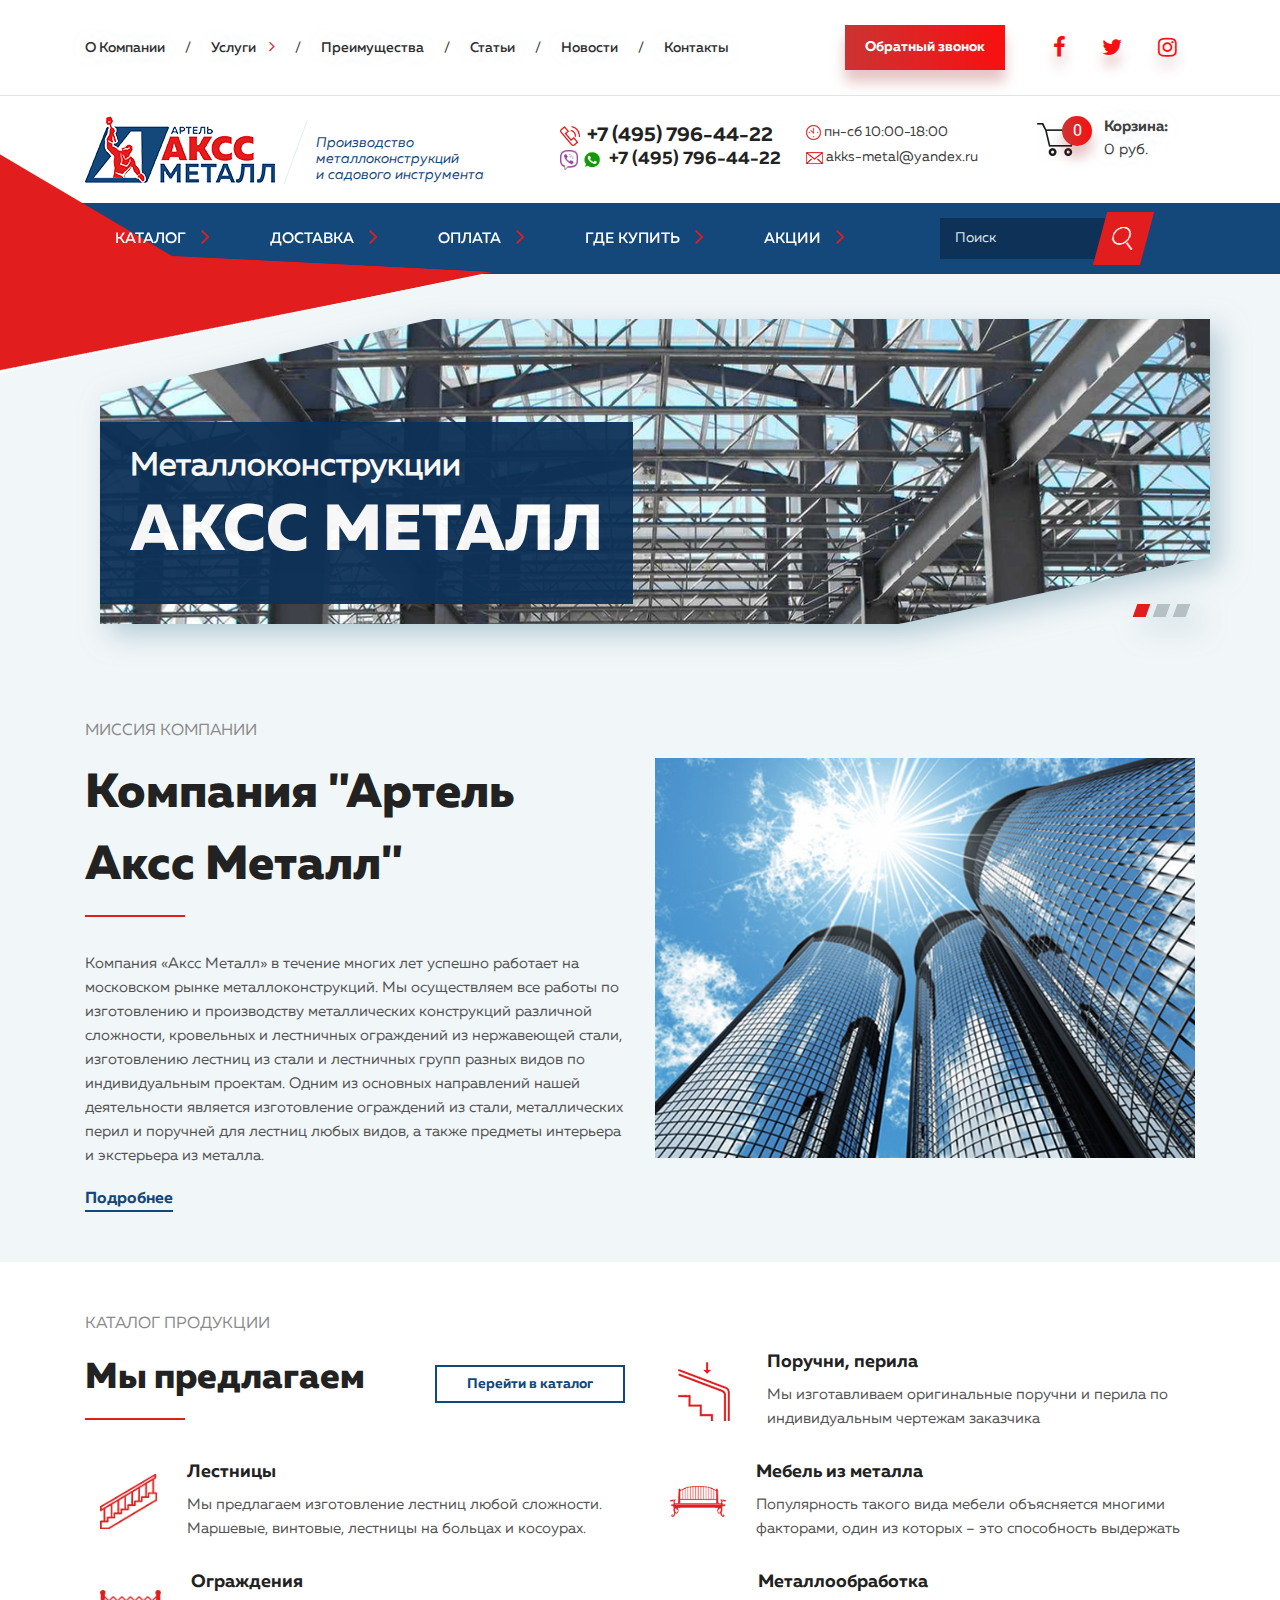
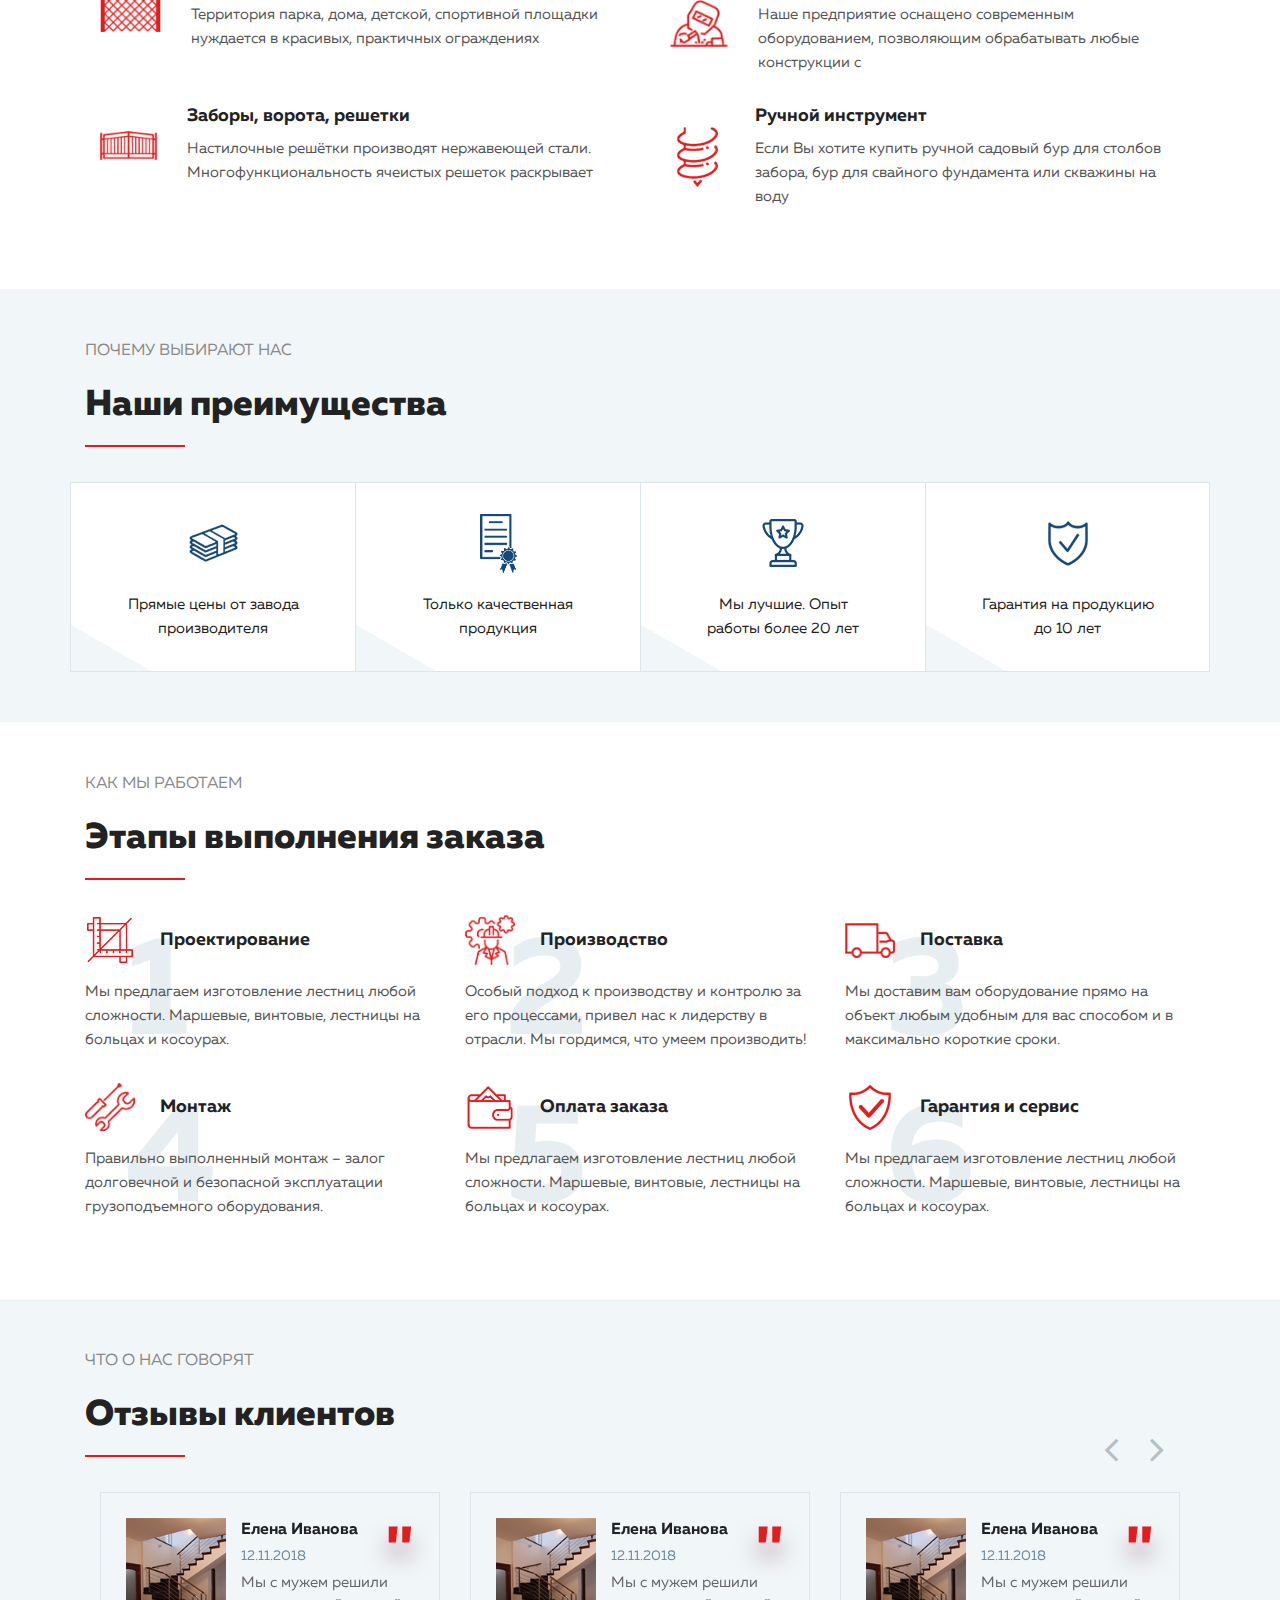
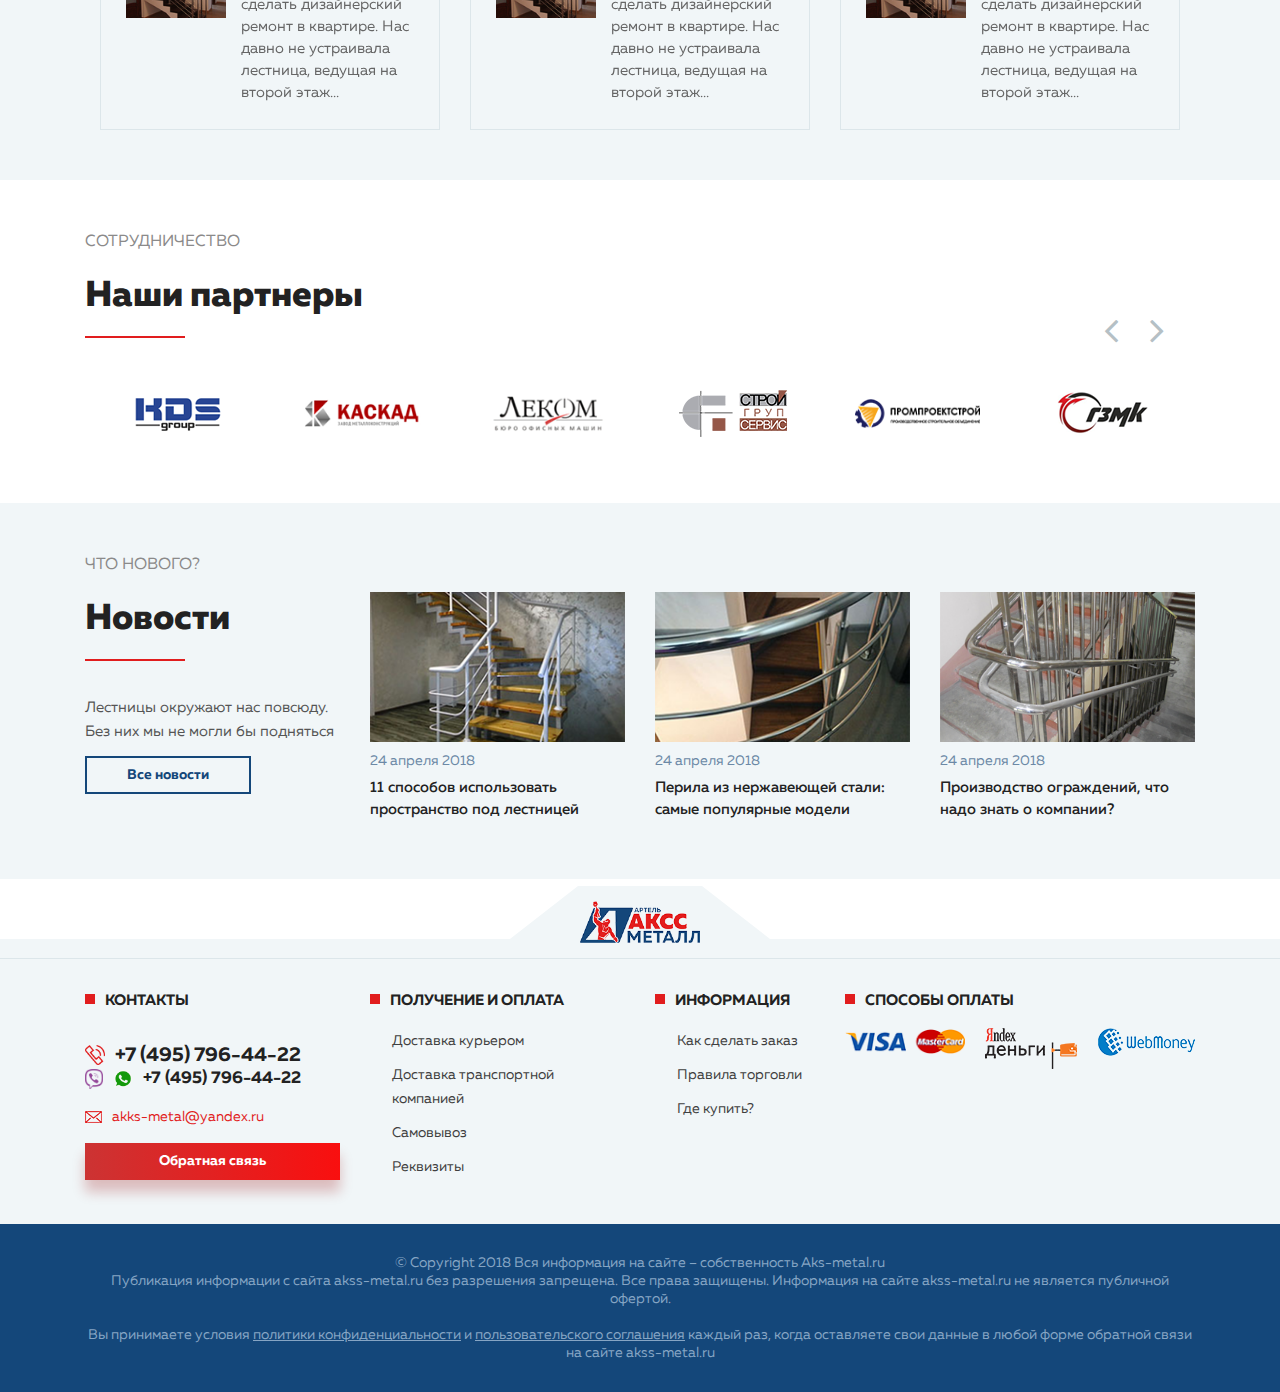
<file: index.html>
<!DOCTYPE html>
<html lang="en">
<head>
    <meta charset="UTF-8">
    <meta name="viewport"
          content="width=device-width, user-scalable=no, initial-scale=1.0, maximum-scale=1.0, minimum-scale=1.0">
    <meta http-equiv="X-UA-Compatible" content="ie=edge">
    <link rel="stylesheet" href="css/libs.css">
    <link rel="stylesheet" href="css/main.css">

    <title>Document</title>
</head>
<body>

<div class="modalSucsess">
    <div class="contentSucsess">
			<span class="close-btn" onclick="closeModalFeed();">
				<img alt="" src="img/close.png" />
			</span>
        <img alt="" class="imgSucsess" src="img/sucsess.png" />
        <h3>
            <span>Ваша заявка</span>
            <br /> Успешно принята</h3>

        <p>Наш менеджер свяжется с вами
            <br /> в ближайшее время</p>
    </div>
</div>

<header>
    <div class="container-fluid header_menu_wrapper">
        <div class="container">
            <div class="row">

                <div class="col-1 d-lg-none">
                    <div class="burger_button">
                        <i class="fa fa-bars" aria-hidden="true"></i>
                    </div>
                </div>
                <div class="col-lg-8 col-11">
                    <nav class="nav_menu">
                        <ul>
                            <li><a href="#">О Компании</a></li>
                            /
                            <li><a href="#">Услуги <i class="fa fa-angle-right" aria-hidden="true"></i></a></li>
                            /
                            <li><a href="#">Преимущества</a></li>
                            /
                            <li><a href="#">Статьи</a></li>
                            /
                            <li><a href="#">Новости</a></li>
                            /
                            <li><a href="#">Контакты</a></li>
                        </ul>
                    </nav>
                </div>

                <div class="col-lg-2 col-6">
                    <button class="header_callback" data-remodal-target="callback_modal">
                        Обратный звонок
                    </button>
                </div>

                <div class="col-lg-2 col-6">
                    <ul class="header_social">
                        <li><a href="#"><i class="fa fa-facebook" aria-hidden="true"></i></a></li>
                        <li><a href="#"><i class="fa fa-twitter" aria-hidden="true"></i></a></li>
                        <li><a href="#"><i class="fa fa-instagram" aria-hidden="true"></i></a></li>
                    </ul>
                </div>
            </div>
        </div>
    </div>

    <div class="container-fluid header_info_wrapper">
        <div class="container">
            <div class="row">
                <div class="col-lg-5">
                    <div class="header_logo_wrapper">
                        <div class="header_logo">
                            <img src="img/logo.png" alt="">
                        </div>

                        <div class="header_slash"></div>

                        <h1 class="header_logo_text">
                            Производство <br>
                            металлоконструкций <br>
                            и садового инструмента
                        </h1>
                    </div>
                </div>

                <div class="col-lg-5 col-md-10 ">

                    <div class="header_info_blocks">

                        <div class="header_phones">

                            <div class="phone_numbers">

                                <div class="number">
                                    <div class="phones_logo">
                                        <img src="img/phone.png" alt="">
                                    </div>
                                    <a href="tel:+7 (495) 796-44-22" class="header_number">
                                        +7 (495) 796-44-22
                                    </a>
                                </div>


                                <div class="number">
                                    <div class="phones_logo">
                                        <img src="img/viber.png" alt="">
                                        <img src="img/whatsapp.png" alt="">
                                    </div>
                                    <a href="tel:+7 (495) 796-44-22" class="header_number">
                                        +7 (495) 796-44-22
                                    </a>
                                </div>

                            </div>
                        </div>


                        <div class="header_contacts">
                            <div class="header_time">
                                <img src="img/clock.png" alt="">
                                пн-сб 10:00-18:00
                            </div>

                            <div class="header_mail">
                                <img src="img/mail.png" alt="">
                                akks-metal@yandex.ru
                            </div>
                        </div>

                    </div>
                </div>


                <div class="col-lg-2 col-md-2 ">
                    <div class="header_cart_wrapper">
                        <div class="header_cart_icon">
                            <img src="img/shopping_cart.png" alt="">
                            <div class="cart_count">
                                0
                            </div>
                        </div>

                        <div class="header_cart_text">
                            <div class="cart_title">
                                Корзина:
                            </div>
                            <div class="cart_sum">
                                0 руб.
                            </div>
                        </div>
                    </div>
                </div>
            </div>
        </div>
    </div>


    <div class="container-fluid main_menu_wrapper d-lg-block">
        <div class="container">
            <div class="row">
                <div class="col-lg-10 col-xl-9 order-2 order-lg-1">
                    <nav class="main_menu">
                        <ul>
                            <li>
                                <a href="#">
                                    Каталог
                                    <i class="fa fa-angle-right" aria-hidden="true"></i>
                                </a>
                                <ul class="main_submenu">
                                    <li>
                                        <a href="all_services.html">Самовывоз</a>

                                        <ul class="sub_sub_menu">
                                            <li><a href="#">Lorem</a></li>
                                            <li><a href="#">Lorem</a></li>
                                            <li><a href="#">Lorem</a></li>
                                        </ul>

                                    </li>
                                    <li>
                                        <a href="#">Транспортными компаниями</a>
                                        <ul class="sub_sub_menu">
                                            <li><a href="#">Lorem</a></li>
                                            <li><a href="#">Lorem</a></li>
                                            <li><a href="#">Lorem</a></li>
                                        </ul>

                                    </li>
                                    <li>
                                        <a href="#">Курьерская доставка</a>

                                        <ul class="sub_sub_menu">
                                            <li><a href="#">Lorem</a></li>
                                            <li><a href="#">Lorem</a></li>
                                            <li><a href="#">Lorem</a></li>
                                        </ul>
                                    </li>
                                </ul>
                            </li>
                            <li>
                                <a href="#">
                                    Доставка
                                    <i class="fa fa-angle-right" aria-hidden="true"> </i>
                                </a>
                                <ul class="main_submenu">
                                    <li><a href="#">Самовывоз</a></li>
                                    <li><a href="#">Транспортными компаниями</a></li>
                                    <li><a href="#">Курьерская доставка</a></li>
                                </ul>
                            </li>
                            <li>
                                <a href="#">
                                    Оплата
                                    <i class="fa fa-angle-right" aria-hidden="true"></i>
                                </a>
                                <ul class="main_submenu">
                                    <li><a href="#">Самовывоз</a></li>
                                    <li><a href="#">Транспортными компаниями</a></li>
                                    <li><a href="#">Курьерская доставка</a></li>
                                </ul>
                            </li>
                            <li>
                                <a href="#">
                                    Где купить
                                    <i class="fa fa-angle-right" aria-hidden="true"></i>
                                </a>
                                <ul class="main_submenu">
                                    <li><a href="#">Самовывоз</a></li>
                                    <li><a href="#">Транспортными компаниями</a></li>
                                    <li><a href="#">Курьерская доставка</a></li>
                                </ul>
                            </li>
                            <li>
                                <a href="#">
                                    Акции
                                    <i class="fa fa-angle-right" aria-hidden="true"></i>
                                </a>
                                <ul class="main_submenu">
                                    <li><a href="#">Самовывоз</a></li>
                                    <li><a href="#">Транспортными компаниями</a></li>
                                    <li><a href="#">Курьерская доставка</a></li>
                                </ul>
                            </li>
                        </ul>
                    </nav>
                </div>
                <div class="col-lg-2 col-xl-3 order-1 order-lg-2">
                    <div class="header_search">
                        <form action="/">
                            <input type="text" placeholder="Поиск" required>
                            <button type="submit">
                                <img src="img/search.png" alt="">
                            </button>
                        </form>


                        <div class="burger_button_close">
                            <i class="fa fa-times" aria-hidden="true"></i>
                        </div>
                    </div>
                </div>
            </div>
        </div>
    </div>

</header>


<section class="main_banner_wrapper">
    <div class="container">
        <div class="row">
            <div class="col-md-12">
                <div class="banner_slider_wrapper">
                    <div id="main_banner_slider">
                        <div class="banner_slide">
                            <div class="banner_content" style="background-image: url('img/banner1.png')">
                                <div class="banner_title">
                                    <h5>Металлоконструкции</h5>
                                    <h1>Аксс Металл</h1>
                                </div>
                            </div>
                        </div>

                        <div class="banner_slide">
                            <div class="banner_content" style="background-image: url('img/banner2.png')">
                                <div class="banner_title">
                                    <h5>Металлоконструкции2</h5>
                                    <h1>Аксс Металл2</h1>
                                </div>
                            </div>
                        </div>

                        <div class="banner_slide">
                            <div class="banner_content" style="background-image: url('img/banner1.png')">
                                <div class="banner_title">
                                    <h5>Металлоконструкции3</h5>
                                    <h1>Аксс Металл3</h1>
                                </div>
                            </div>
                        </div>

                    </div>

                    <div id="banner_slider_pag">

                    </div>
                </div>
            </div>
        </div>
    </div>

</section>


<section class="home_section company_mission">
    <div class="container">
        <div class="row">
            <div class="col-md-12">
                <div class="section_name">
                    Миссия компании
                </div>
            </div>
        </div>
        <div class="row">
            <div class="col-md-6">
                <h1 class="section_title company_mission_title">
                    Компания
                    "Артель Аксс Металл"
                </h1>

                <p class="company_mission_text">
                    Компания «Аксс Металл» в течение многих лет успешно работает на московском рынке металлоконструкций.
                    Мы осуществляем все работы по изготовлению и производству металлических конструкций различной
                    сложности, кровельных и лестничных ограждений из нержавеющей стали, изготовлению лестниц из стали и
                    лестничных групп разных видов по индивидуальным проектам. Одним из основных направлений нашей
                    деятельности является изготовление ограждений из стали, металлических перил и поручней для лестниц
                    любых видов, а также предметы интерьера и экстерьера из металла. <br>
                    <span class="hidden_text">
                        Lorem ipsum dolor sit amet, consectetur adipisicing elit. Ad beatae doloribus ea excepturi
                        explicabo harum ipsum magni necessitatibus nihil quas quo ratione, repellat soluta suscipit,
                        voluptatibus? Autem dignissimos ducimus eaque fuga, fugiat inventore laborum natus
                        necessitatibus perferendis quod similique vitae. Ad architecto est eveniet minima quam repellat
                        saepe ullam ut.
                    </span>
                </p>

                <button type="button" class="mission_text_more">
                    Подробнее
                </button>
            </div>

            <div class="col-md-6">
                <div class="company_mission_image" style="background-image: url('img/mission.png')">

                </div>
            </div>
        </div>
    </div>
</section>


<section class="home_section we_offer">
    <div class="container">
        <div class="row">
            <div class="col-md-12">
                <div class="section_name">
                    Каталог продукции
                </div>
            </div>
        </div>


        <div class="row">
            <div class="col-md-6">
                <div class="we_offer_title_wrap section_title">
                    <p>Мы предлагаем</p>
                    <div>
                        <a href="#" class="we_offer_catalog">Перейти в каталог</a>
                    </div>

                </div>
            </div>

            <div class="col-md-6">
                <div class="offer_block">
                    <div class="offer_icon">
                        <img src="img/icons/1.png" alt="">
                    </div>
                    <div class="offer_text">
                        <h5>Поручни, перила</h5>
                        <p>Мы изготавливаем оригинальные поручни и перила по индивидуальным чертежам заказчика</p>
                    </div>
                </div>
            </div>
            <div class="col-md-6">
                <div class="offer_block">
                    <div class="offer_icon">
                        <img src="img/icons/2.png" alt="">
                    </div>
                    <div class="offer_text">
                        <h5>Лестницы</h5>
                        <p>Мы предлагаем изготовление лестниц любой сложности. Маршевые, винтовые, лестницы на больцах и
                            косоурах. </p>
                    </div>
                </div>
            </div>
            <div class="col-md-6">
                <div class="offer_block">
                    <div class="offer_icon">
                        <img src="img/icons/3.png" alt="">
                    </div>
                    <div class="offer_text">
                        <h5>Мебель из металла</h5>
                        <p>Популярность такого вида мебели объясняется многими факторами, один из которых – это
                            способность выдержать</p>
                    </div>
                </div>
            </div>
            <div class="col-md-6">
                <div class="offer_block">
                    <div class="offer_icon">
                        <img src="img/icons/4.png" alt="">
                    </div>
                    <div class="offer_text">
                        <h5>Ограждения</h5>
                        <p>Территория парка, дома, детской, спортивной площадки нуждается в красивых, практичных
                            ограждениях</p>
                    </div>
                </div>
            </div>
            <div class="col-md-6">
                <div class="offer_block">
                    <div class="offer_icon">
                        <img src="img/icons/5.png" alt="">
                    </div>
                    <div class="offer_text">
                        <h5>Металлообработка </h5>
                        <p>Наше предприятие оснащено современным оборудованием, позволяющим обрабатывать любые
                            конструкции с </p>
                    </div>
                </div>
            </div>
            <div class="col-md-6">
                <div class="offer_block">
                    <div class="offer_icon">
                        <img src="img/icons/6.png" alt="">
                    </div>
                    <div class="offer_text">
                        <h5>Заборы, ворота, решетки</h5>
                        <p>Настилочные решётки производят нержавеющей стали. Многофункциональность ячеистых решеток
                            раскрывает </p>
                    </div>
                </div>
            </div>
            <div class="col-md-6">
                <div class="offer_block">
                    <div class="offer_icon">
                        <img src="img/icons/7.png" alt="">
                    </div>
                    <div class="offer_text">
                        <h5>Ручной инструмент</h5>
                        <p>Если Вы хотите купить ручной садовый бур для столбов забора, бур для свайного фундамента или
                            скважины на воду</p>
                    </div>
                </div>
            </div>
        </div>
    </div>

</section>


<section class="home_section our_advantages">
    <div class="container">
        <div class="row">
            <div class="col-md-12">
                <div class="section_name">
                    Почему выбирают нас
                </div>
            </div>
        </div>

        <div class="row">
            <div class="col-md-6">
                <h1 class="section_title">
                    Наши преимущества
                </h1>
            </div>
        </div>

        <div class="row">
            <div class="col-md-6 col-lg-3 advantage_block">
                <div class="advantage_icon">
                    <img src="img/advantages/1.png" alt="">
                </div>
                <div class="advantage_text">
                    Прямые цены от завода производителя
                </div>
            </div>
            <div class="col-md-6 col-lg-3 advantage_block">
                <div class="advantage_icon">
                    <img src="img/advantages/2.png" alt="">
                </div>
                <div class="advantage_text">
                    Только качественная
                    продукция
                </div>
            </div>
            <div class="col-md-6 col-lg-3 advantage_block">
                <div class="advantage_icon">
                    <img src="img/advantages/3.png" alt="">
                </div>
                <div class="advantage_text">
                    Мы лучшие. Опыт работы
                    более 20 лет
                </div>
            </div>
            <div class="col-md-6 col-lg-3 advantage_block">
                <div class="advantage_icon">
                    <img src="img/advantages/4.png" alt="">
                </div>
                <div class="advantage_text">
                    Гарантия на продукцию
                    до 10 лет
                </div>
            </div>
        </div>
    </div>
</section>


<section class="home_section order_steps">
    <div class="container">
        <div class="row">
            <div class="col-md-12">
                <div class="section_name">
                    как мы работаем
                </div>
            </div>
        </div>
        <div class="row">
            <div class="col-md-6">
                <h1 class="section_title">
                    Этапы выполнения заказа
                </h1>
            </div>
        </div>

        <div class="row">
            <div class="col-md-4">
                <div class="step_block">
                    <div class="step_icon_and_title">
                        <div class="step_icon">
                            <img src="img/steps/1.png" alt="">
                        </div>
                        <div class="step_title">
                            Проектирование
                        </div>
                    </div>

                    <div class="step_text">
                        Мы предлагаем изготовление лестниц любой сложности. Маршевые, винтовые, лестницы на больцах и
                        косоурах.
                    </div>
                </div>
            </div>
            <div class="col-md-4 ">
                <div class="step_block">
                    <div class="step_icon_and_title">
                        <div class="step_icon">
                            <img src="img/steps/2.png" alt="">
                        </div>
                        <div class="step_title">
                            Производство
                        </div>
                    </div>

                    <div class="step_text">
                        Особый подход к производству и контролю за
                        его процессами, привел нас к лидерству в отрасли. Мы гордимся, что умеем производить!
                    </div>
                </div>
            </div>
            <div class="col-md-4 ">
                <div class="step_block">
                    <div class="step_icon_and_title">
                        <div class="step_icon">
                            <img src="img/steps/3.png" alt="">
                        </div>
                        <div class="step_title">
                            Поставка
                        </div>
                    </div>

                    <div class="step_text">
                        Мы доставим вам оборудование прямо на объект любым удобным для вас способом и в максимально
                        короткие сроки.
                    </div>
                </div>
            </div>
            <div class="col-md-4 ">
                <div class="step_block">
                    <div class="step_icon_and_title">
                        <div class="step_icon">
                            <img src="img/steps/4.png" alt="">
                        </div>
                        <div class="step_title">
                            Монтаж
                        </div>
                    </div>

                    <div class="step_text">
                        Правильно выполненный монтаж – залог долговечной и безопасной эксплуатации грузоподъемного
                        оборудования.
                    </div>
                </div>
            </div>
            <div class="col-md-4 ">
                <div class="step_block">
                    <div class="step_icon_and_title">
                        <div class="step_icon">
                            <img src="img/steps/5.png" alt="">
                        </div>
                        <div class="step_title">
                            Оплата заказа
                        </div>
                    </div>

                    <div class="step_text">
                        Мы предлагаем изготовление лестниц любой сложности. Маршевые, винтовые, лестницы на больцах и
                        косоурах.
                    </div>
                </div>
            </div>
            <div class="col-md-4 ">
                <div class="step_block">
                    <div class="step_icon_and_title">
                        <div class="step_icon">
                            <img src="img/steps/6.png" alt="">
                        </div>
                        <div class="step_title">
                            Гарантия и сервис
                        </div>
                    </div>

                    <div class="step_text">
                        Мы предлагаем изготовление лестниц любой сложности. Маршевые, винтовые, лестницы на больцах и
                        косоурах.
                    </div>
                </div>
            </div>
        </div>
    </div>
</section>


<section class="home_section clients_reviews">
    <div class="container">
        <div class="row">
            <div class="col-md-12">
                <div class="section_name">
                    Что о нас говорят
                </div>
            </div>
        </div>
        <div class="row">
            <div class="col-md-6">
                <h1 class="section_title">
                    Отзывы клиентов
                </h1>
            </div>

            <div class="col-md-6">
                <div id="reviews_arrows">

                </div>
            </div>
        </div>

        <div class="row">
            <div class="col-md-12">
                <div id="reviews_slider">
                    <div class="review_slide">
                        <div class="review_image">
                            <img src="img/review.png" alt="">
                        </div>
                        <div class="review_block">
                            <div class="review_head">
                                <div class="review_name_and_date">
                                    <div class="review_name">
                                        Елена Иванова
                                    </div>
                                    <div class="review_date">
                                        12.11.2018
                                    </div>
                                </div>

                                <div class="review_icon">"</div>
                            </div>
                            <div class="review_text">
                                Мы с мужем решили сделать дизайнерский ремонт в квартире. Нас давно не устраивала
                                лестница, ведущая на второй этаж...
                            </div>
                        </div>


                    </div>
                    <div class="review_slide">
                        <div class="review_image">
                            <img src="img/review.png" alt="">
                        </div>
                        <div class="review_block">
                            <div class="review_head">
                                <div class="review_name_and_date">
                                    <div class="review_name">
                                        Елена Иванова
                                    </div>
                                    <div class="review_date">
                                        12.11.2018
                                    </div>
                                </div>

                                <div class="review_icon">"</div>
                            </div>
                            <div class="review_text">
                                Мы с мужем решили сделать дизайнерский ремонт в квартире. Нас давно не устраивала
                                лестница, ведущая на второй этаж...
                            </div>
                        </div>


                    </div>
                    <div class="review_slide">
                        <div class="review_image">
                            <img src="img/review.png" alt="">
                        </div>
                        <div class="review_block">
                            <div class="review_head">
                                <div class="review_name_and_date">
                                    <div class="review_name">
                                        Елена Иванова
                                    </div>
                                    <div class="review_date">
                                        12.11.2018
                                    </div>
                                </div>

                                <div class="review_icon">"</div>
                            </div>
                            <div class="review_text">
                                Мы с мужем решили сделать дизайнерский ремонт в квартире. Нас давно не устраивала
                                лестница, ведущая на второй этаж...
                            </div>
                        </div>


                    </div>
                    <div class="review_slide">
                        <div class="review_image">
                            <img src="img/review.png" alt="">
                        </div>
                        <div class="review_block">
                            <div class="review_head">
                                <div class="review_name_and_date">
                                    <div class="review_name">
                                        Елена Иванова
                                    </div>
                                    <div class="review_date">
                                        12.11.2018
                                    </div>
                                </div>

                                <div class="review_icon">"</div>
                            </div>
                            <div class="review_text">
                                Мы с мужем решили сделать дизайнерский ремонт в квартире. Нас давно не устраивала
                                лестница, ведущая на второй этаж...
                            </div>
                        </div>


                    </div>
                    <div class="review_slide">
                        <div class="review_image">
                            <img src="img/review.png" alt="">
                        </div>
                        <div class="review_block">
                            <div class="review_head">
                                <div class="review_name_and_date">
                                    <div class="review_name">
                                        Елена Иванова
                                    </div>
                                    <div class="review_date">
                                        12.11.2018
                                    </div>
                                </div>

                                <div class="review_icon">"</div>
                            </div>
                            <div class="review_text">
                                Мы с мужем решили сделать дизайнерский ремонт в квартире. Нас давно не устраивала
                                лестница, ведущая на второй этаж...
                            </div>
                        </div>


                    </div>
                </div>
            </div>
        </div>
    </div>
</section>


<section class="home_section partnership">
    <div class="container">
        <div class="row">
            <div class="col-md-12">
                <div class="section_name">
                    сотрудничество
                </div>
            </div>
        </div>
        <div class="row">
            <div class="col-md-6">
                <h1 class="section_title">
                    Наши партнеры
                </h1>
            </div>

            <div class="col-md-6">
                <div id="partnership_arrows">

                </div>
            </div>
        </div>

        <div class="row">
            <div class="col-md-12">
                <div id="partners_slider">
                    <div class="partner_slide">
                        <img src="img/partners/1.png" alt="">
                    </div>
                    <div class="partner_slide">
                        <img src="img/partners/2.png" alt="">
                    </div>
                    <div class="partner_slide">
                        <img src="img/partners/3.png" alt="">
                    </div>
                    <div class="partner_slide">
                        <img src="img/partners/4.png" alt="">
                    </div>
                    <div class="partner_slide">
                        <img src="img/partners/5.png" alt="">
                    </div>
                    <div class="partner_slide">
                        <img src="img/partners/6.png" alt="">
                    </div>
                    <div class="partner_slide">
                        <img src="img/partners/4.png" alt="">
                    </div>
                    <div class="partner_slide">
                        <img src="img/partners/3.png" alt="">
                    </div>
                </div>
            </div>
        </div>
    </div>
</section>


<section class="home_section home_news">
    <div class="container">
        <div class="row">
            <div class="col-md-12">
                <div class="section_name">
                    что нового?
                </div>
            </div>
        </div>
        <div class="row">
            <div class="col-md-3">
                <h1 class="section_title">
                    Новости
                </h1>

                <p class="section_desc">
                    Лестницы окружают нас повсюду. Без них мы не могли бы подняться
                </p>


                <a href="#" class="news_link">Все новости</a>
            </div>

            <div class="col-md-9">
                <div class="home_news_articles">
                    <div class="row">
                        <div class="col-md-4">
                            <article class="home_article">
                                <a href="#">
                                    <div class="article_image" style="background-image: url('img/news1.png')">

                                    </div>
                                    <div class="article_date">
                                        24 апреля 2018
                                    </div>

                                    <h1 class="article_title">
                                        11 способов использовать
                                        пространство под лестницей
                                    </h1>
                                </a>
                            </article>
                        </div>

                        <div class="col-md-4">
                            <article class="home_article">
                                <a href="#">
                                    <div class="article_image" style="background-image: url('img/news2.png')">

                                    </div>
                                    <div class="article_date">
                                        24 апреля 2018
                                    </div>

                                    <h1 class="article_title">
                                        Перила из нержавеющей стали: самые популярные модели
                                    </h1>
                                </a>
                            </article>
                        </div>

                        <div class="col-md-4">
                            <article class="home_article">
                                <a href="#">
                                    <div class="article_image" style="background-image: url('img/news3.png')">

                                    </div>
                                    <div class="article_date">
                                        24 апреля 2018
                                    </div>

                                    <h1 class="article_title">
                                        Производство ограждений, что надо знать о компании?
                                    </h1>
                                </a>
                            </article>
                        </div>
                    </div>
                </div>
            </div>
        </div>
    </div>
</section>


<footer>
    <div class="container-fluid footer_logo_wrapper">
        <div class="footer_logo">
            <img src="img/logo.png" alt="">
        </div>
    </div>


    <div class="container">
        <div class="row">
            <div class="col-lg-3 col-12">
                <div class="footer_column_title">
                    Контакты
                </div>
                <div class="footer_contacts">


                    <!--  <div class="footer_address">
                          <div class="contacts_icon">
                              <img src="img/marker.png" alt="">
                          </div>
                          <div class="footer_address_text">
                              г. Москва, Перова Поля 3-й
                              проезд , д. 5
                          </div>
                      </div> -->


                    <div class="footer_phones">
                        <div class="phone_numbers">

                            <div class="number">
                                <div class="contacts_icon">
                                    <img src="img/phone.png" alt="">
                                </div>
                                <a href='tel:+7 (495) 796-44-22' class="footer_number">
                                    +7 (495) 796-44-22
                                </a>
                            </div>


                            <div class="number">
                                <div class="contacts_icon">
                                    <img src="img/viber.png" alt="">
                                    <img src="img/whatsapp.png" alt="">
                                </div>
                                <a href='tel:+7 (495) 796-44-22' class="footer_number">
                                    +7 (495) 796-44-22
                                </a>
                            </div>
                        </div>
                    </div>

                    <div class="footer_mail_and_feedback">
                        <div class="footer_mail">
                            <div class="contacts_icon">
                                <img src="img/mail.png" alt="">
                            </div>
                            akks-metal@yandex.ru
                        </div>


                        <button class="footer_feedback" data-remodal-target="callback_modal">
                            Обратная связь
                        </button>
                    </div>

                </div>


            </div>
            <div class="col-lg-3 col-6">
                <div class="footer_column_title">
                    Получение и оплата
                </div>
                <div class="footer_contacts">


                    <nav class="footer_nav">
                        <ul>
                            <li><a href="#">Доставка курьером</a></li>
                            <li><a href="#">Доставка транспортной
                                компанией</a></li>
                            <li><a href="#">Самовывоз</a></li>

                            <li><a href="#">Реквизиты</a></li>
                        </ul>
                    </nav>
                </div>
            </div>


            <div class="col-lg-2 col-6">
                <div class="footer_column_title">
                    Информация
                </div>

                <div class="footer_contacts">

                    <nav class="footer_nav">
                        <ul>
                            <li><a href="#">Как сделать заказ</a></li>
                            <li><a href="#"> Правила торговли</a></li>
                            <li><a href="#">Где купить?</a></li>
                        </ul>
                    </nav>
                </div>
            </div>

            <div class="col-lg-4 col-12   ">
                <!--<div class="footer_sales_and_social">


                     <div class="footer_sales">
                        <div class="footer_column_title">
                            Акции
                        </div>
                        <a href="#">Наши акции</a>
                    </div>

                    <div class="footer_social">
                        <div class="footer_column_title">
                            Присоединяйтесь
                        </div>

                        <ul class="footer_social_icons">
                            <li><a href="#"><i class="fa fa-facebook" aria-hidden="true"></i></a></li>
                            <li><a href="#"><i class="fa fa-twitter" aria-hidden="true"></i></a></li>
                            <li><a href="#"><i class="fa fa-instagram" aria-hidden="true"></i></a></li>
                        </ul>
                    </div>
                </div> -->

                <div class="footer_column_title">
                    Способы оплаты
                </div>
                <div class="footer_payments">

                    <div class="payment_list">
                        <div class="footer_pay">
                            <img src="img/payment1.png" alt="">
                        </div>
                        <div class="footer_pay">
                            <img src="img/payment2.png" alt="">
                        </div>
                        <div class="footer_pay">
                            <img src="img/payment3.png" alt="">
                        </div>

                    </div>
                </div>
            </div>
        </div>
    </div>


    <div class="container-fluid footer_copyright">
        <div class="container">
            <div class="row">
                <div class="col-md-12">
                    <p>
                        © Copyright 2018 Вся информация на сайте – собственность Aks-metal.ru <br>
                        Публикация информации с сайта akss-metal.ru без разрешения запрещена. Все права защищены.
                        Информация на сайте
                        akss-metal.ru не является публичной офертой. <br> <br>

                        Вы принимаете условия <a href="#">политики конфиденциальности</a> и
                        <a href="#">пользовательского соглашения</a> каждый раз,
                        когда оставляете
                        свои данные в
                        любой форме обратной связи на сайте akss-metal.ru
                    </p>
                </div>
            </div>
        </div>

    </div>
</footer>


<div class="remodal remodal_service" data-remodal-id="service_modal">
    <button data-remodal-action="close" class="remodal-close"></button>
    <h1 class="remodal_title">Заказать услугу</h1>
    <p class="remodal_desc">
        Заполните форму ниже и мы свяжемся с вами
        в течении 15 минут для уточнения деталей
    </p>


    <form class="remodal_form" action="">
        <label for="callback_name">Ваше имя: <span>*</span></label>
        <input type="text" id="service_name" name="service_name" placeholder="Введите имя" required>

        <label for="service_phone">Телефон: <span>*</span></label>
        <input type="text" id="service_phone" name="service_phone" placeholder="+ 7 ( _ _ _ ) _ _ _   _ _   _ _"
               required>

        <label for="service_mail">E-mail: <span>*</span></label>
        <input type="text" id="service_mail" name="service_mail" placeholder="Электронная почта" required>

        <label for="service_comment">Комментарий</label>
        <textarea id="service_comment" name="service_comment" placeholder="Сообщение" required></textarea>


        <input type="file" name="file-3[]" id="file-3" class="inputfile inputfile-3" data-multiple-caption="{count} files selected" multiple="">
        <label for="file-3" class="file_label">
            <img src="img/clip.png" alt="">
            <span>Прикрепить файл</span>
        </label>

        <div>
            <button type="submit" class="remodal_submit">Отправить</button>
        </div>


    </form>
</div>

<div class="remodal remodal_callback" data-remodal-id="callback_modal">
    <button data-remodal-action="close" class="remodal-close"></button>
    <h1 class="remodal_title">Обратный звонок</h1>
    <p class="remodal_desc">
        Оставьте свой телефон и мы свяжемся с вами в течении 15 минут
    </p>


    <form class="remodal_form" action="">
        <label for="callback_name">Ваше имя: <span>*</span></label>
        <input type="text" id="callback_name" name="callback_name" placeholder="Введите имя" required>

        <label for="callback_phone">Телефон: <span>*</span></label>
        <input type="text" id="callback_phone" name="callback_phone" placeholder="+ 7 ( _ _ _ ) _ _ _   _ _   _ _"
               required>

        <div>
            <button type="submit" class="remodal_submit">Отправить</button>
        </div>


    </form>
</div>

<div class="remodal" data-remodal-id="oneclick_modal">
    <button data-remodal-action="close" class="remodal-close"></button>
    <h1 class="remodal_title">Купить в 1 клик</h1>
    <p class="remodal_desc">
        Оставьте свой телефон и мы свяжемся с вами в течении 15 минут
    </p>


    <form class="remodal_form" action="">

        <label for="callback_phone">Телефон: <span>*</span></label>
        <input type="text" id="oneclick_phone" name="callback_phone" placeholder="+ 7 ( _ _ _ ) _ _ _   _ _   _ _"
               required>

        <div>
            <button type="submit" class="remodal_submit">Отправить</button>
        </div>


    </form>
</div>

<script src="libs/jquery/dist/jquery.min.js"></script>
<script src="libs/magnific-popup/dist/jquery.magnific-popup.min.js"></script>
<script src="libs/animate/wow.min.js"></script>
<script src="libs/Remodal-1.1.1/dist/remodal.min.js"></script>
<script src="libs/rangeslider.js-2.3.0/powerange.min.js"></script>
<script src="libs/slick/slick.min.js"></script>
<script src="libs/jquery-confirm/jquery-confirm.min.js"></script>
<script src="libs/custom_file/custom-file-input.js"></script>
<script src="js/common.js"></script>
</body>
</html>
</file>
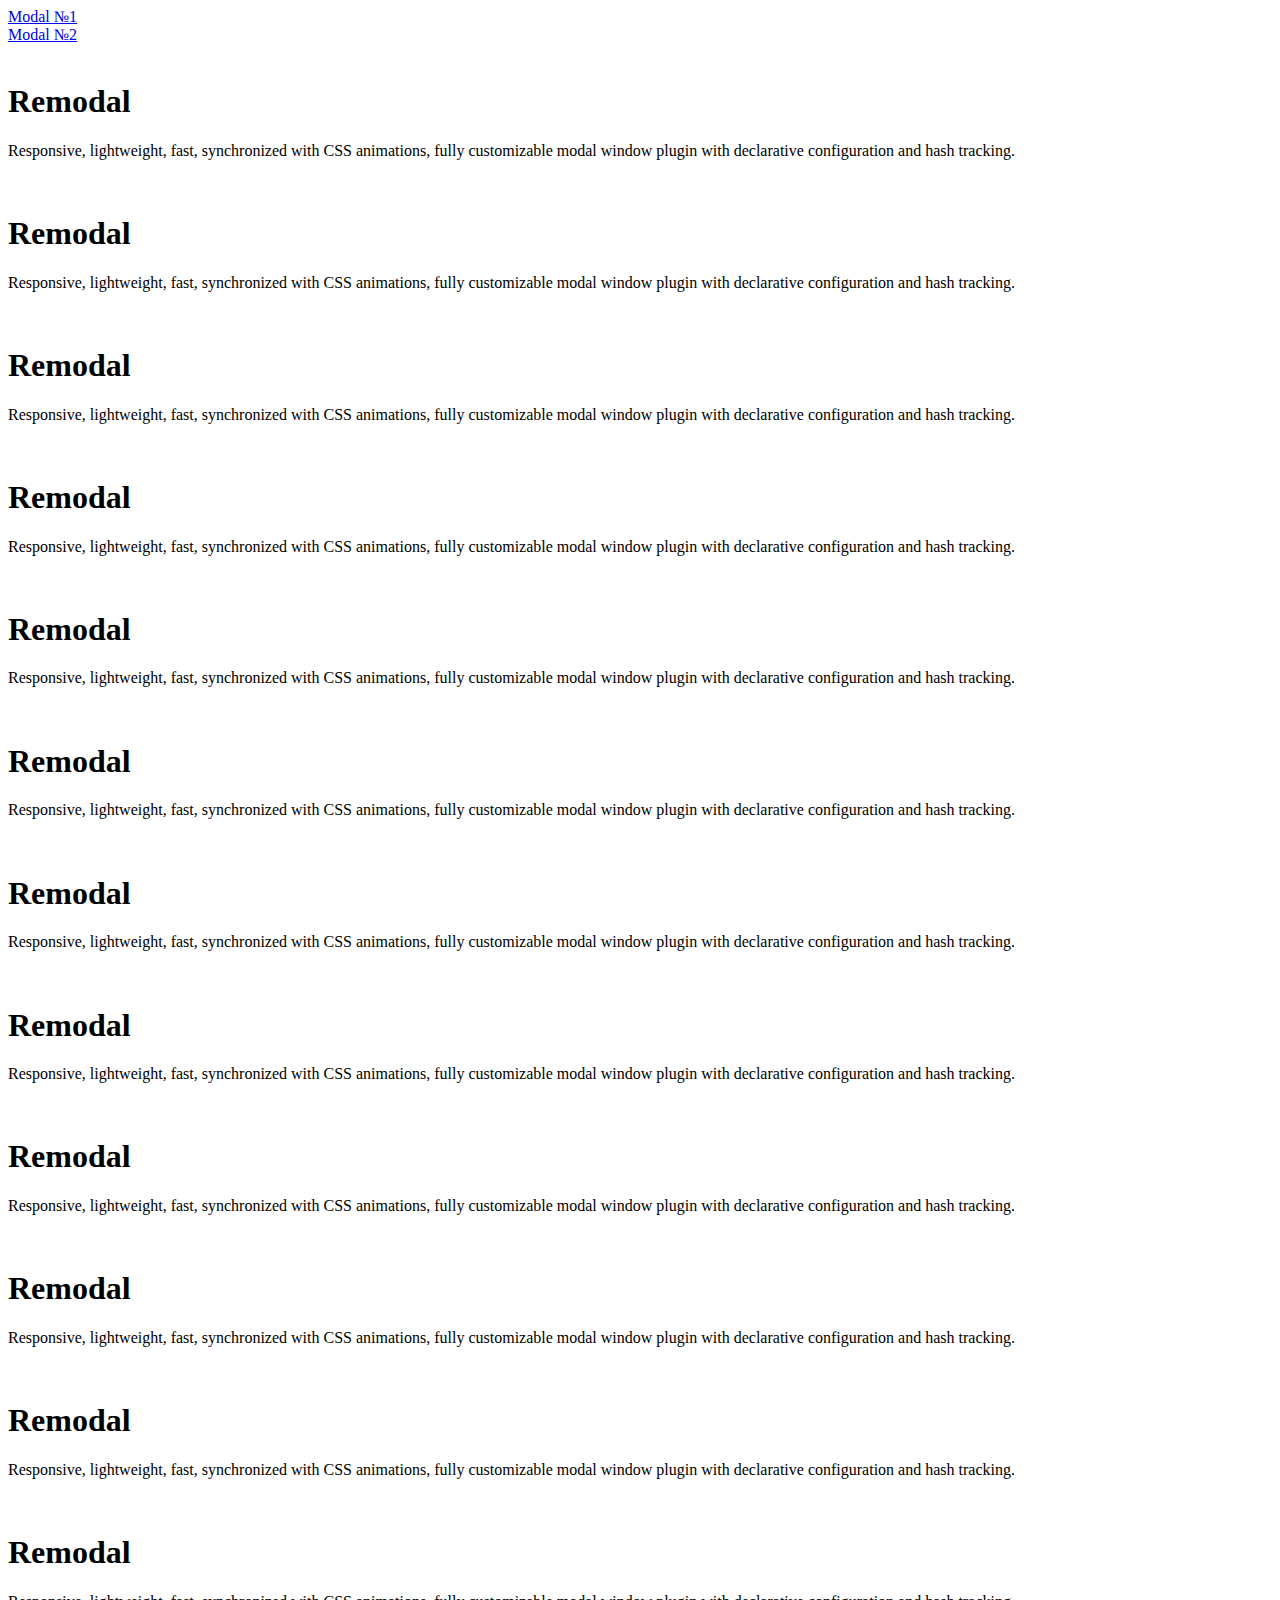
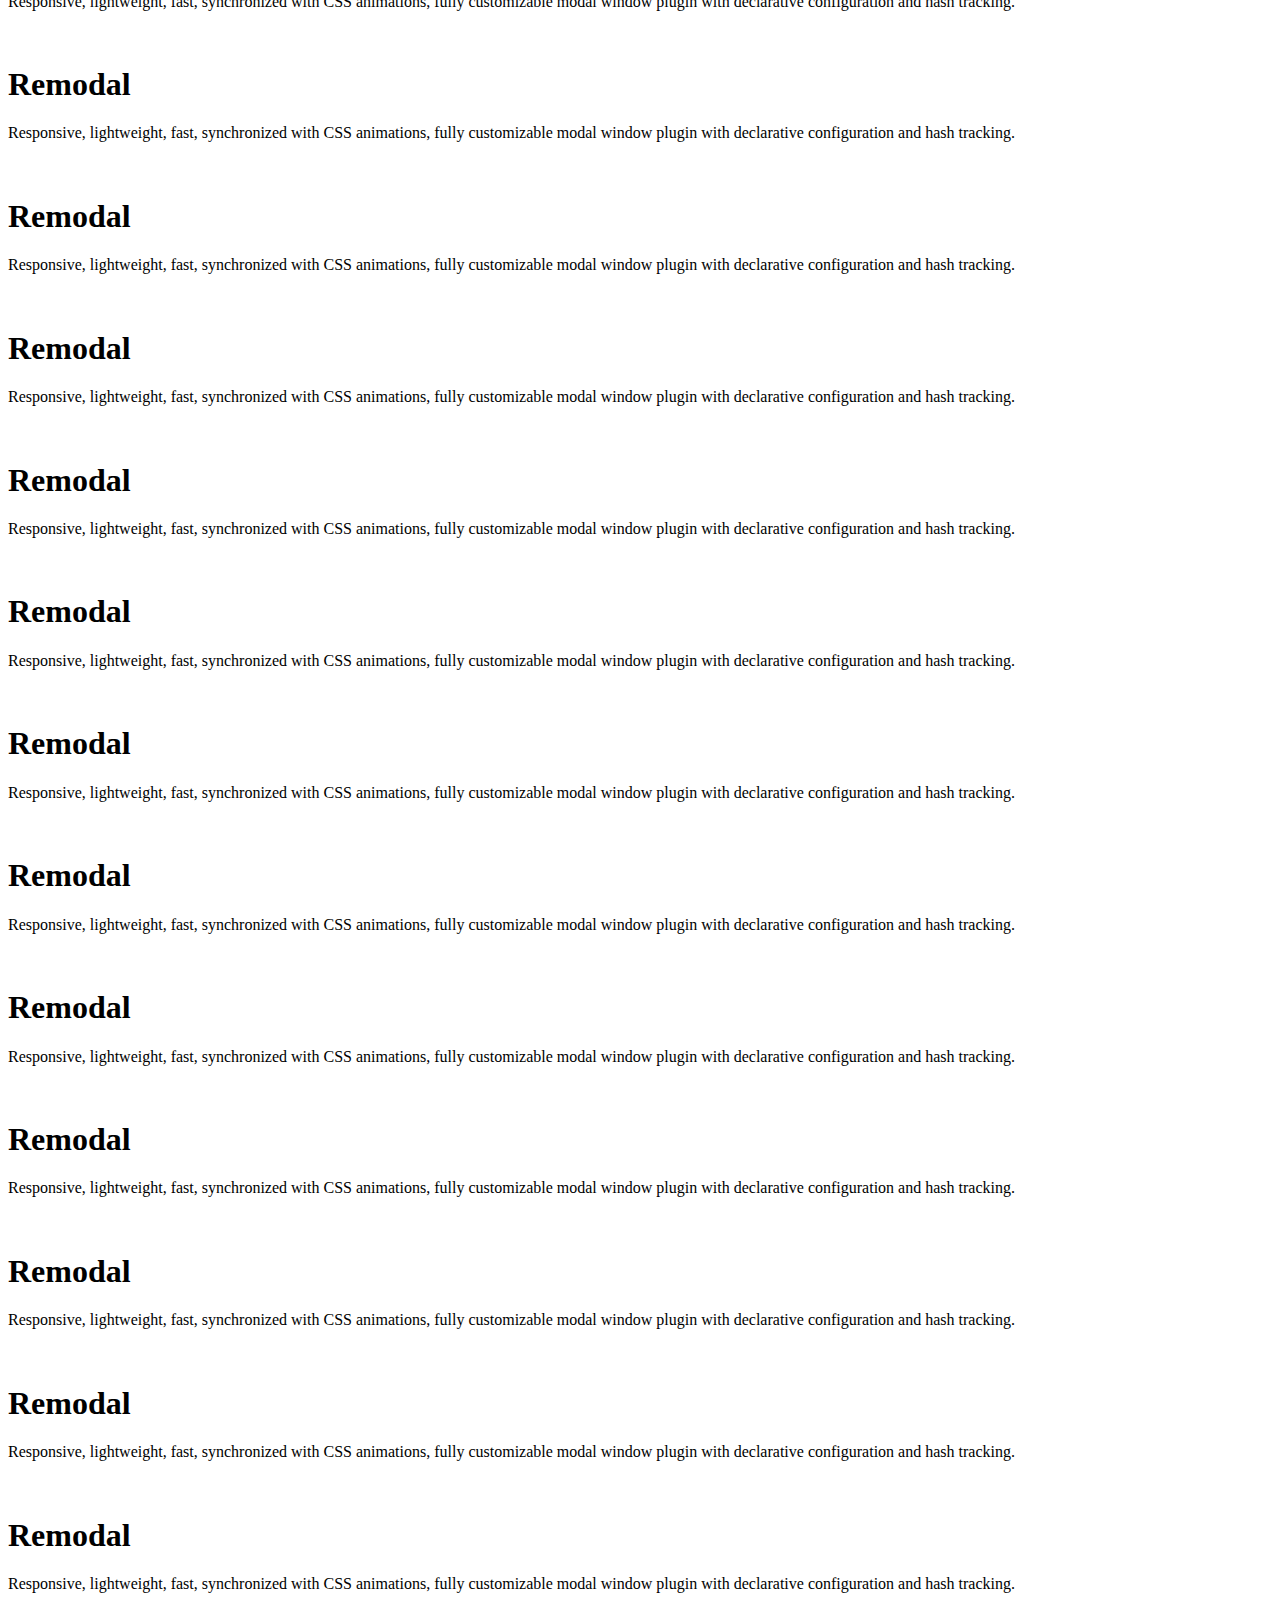
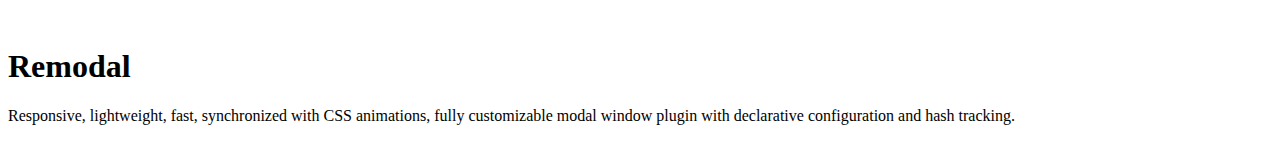
<file: libs/Remodal-1.1.1/examples/index.html>
<!DOCTYPE html>
<!--[if IE 8]> <html class="lt-ie9"> <![endif]-->
<!--[if gt IE 8]><!--> <html lang="en"> <!--<![endif]-->
<head>
  <meta charset="utf-8">
  <title>Remodal example</title>
  <meta name="description" content="Remodal example">
  <meta name="viewport" content="width=device-width, initial-scale=1">
  <link rel="stylesheet" href="../dist/remodal.css">
  <link rel="stylesheet" href="../dist/remodal-default-theme.css">
  <style>
    .remodal-bg.with-red-theme.remodal-is-opening,
    .remodal-bg.with-red-theme.remodal-is-opened {
      filter: none;
    }

    .remodal-overlay.with-red-theme {
      background-color: #f44336;
    }

    .remodal.with-red-theme {
      background: #fff;
    }
  </style>
</head>
<body>
<div class="remodal-bg">
  <a href="#modal">Modal №1</a><br>
  <a href="#modal2">Modal №2</a>
  <br><br>

  <h1>Remodal</h1>
  <p>
    Responsive, lightweight, fast, synchronized with CSS animations, fully customizable modal window plugin
    with declarative configuration and hash tracking.
  </p>
  <br>

  <h1>Remodal</h1>
  <p>
    Responsive, lightweight, fast, synchronized with CSS animations, fully customizable modal window plugin
    with declarative configuration and hash tracking.
  </p>
  <br>

  <h1>Remodal</h1>
  <p>
    Responsive, lightweight, fast, synchronized with CSS animations, fully customizable modal window plugin
    with declarative configuration and hash tracking.
  </p>
  <br>

  <h1>Remodal</h1>
  <p>
    Responsive, lightweight, fast, synchronized with CSS animations, fully customizable modal window plugin
    with declarative configuration and hash tracking.
  </p>
  <br>

  <h1>Remodal</h1>
  <p>
    Responsive, lightweight, fast, synchronized with CSS animations, fully customizable modal window plugin
    with declarative configuration and hash tracking.
  </p>
  <br>

  <h1>Remodal</h1>
  <p>
    Responsive, lightweight, fast, synchronized with CSS animations, fully customizable modal window plugin
    with declarative configuration and hash tracking.
  </p>
  <br>

  <h1>Remodal</h1>
  <p>
    Responsive, lightweight, fast, synchronized with CSS animations, fully customizable modal window plugin
    with declarative configuration and hash tracking.
  </p>
  <br>

  <h1>Remodal</h1>
  <p>
    Responsive, lightweight, fast, synchronized with CSS animations, fully customizable modal window plugin
    with declarative configuration and hash tracking.
  </p>
  <br>

  <h1>Remodal</h1>
  <p>
    Responsive, lightweight, fast, synchronized with CSS animations, fully customizable modal window plugin
    with declarative configuration and hash tracking.
  </p>
  <br>

  <h1>Remodal</h1>
  <p>
    Responsive, lightweight, fast, synchronized with CSS animations, fully customizable modal window plugin
    with declarative configuration and hash tracking.
  </p>
  <br>

  <h1>Remodal</h1>
  <p>
    Responsive, lightweight, fast, synchronized with CSS animations, fully customizable modal window plugin
    with declarative configuration and hash tracking.
  </p>
  <br>

  <h1>Remodal</h1>
  <p>
    Responsive, lightweight, fast, synchronized with CSS animations, fully customizable modal window plugin
    with declarative configuration and hash tracking.
  </p>
  <br>

  <h1>Remodal</h1>
  <p>
    Responsive, lightweight, fast, synchronized with CSS animations, fully customizable modal window plugin
    with declarative configuration and hash tracking.
  </p>
  <br>

  <h1>Remodal</h1>
  <p>
    Responsive, lightweight, fast, synchronized with CSS animations, fully customizable modal window plugin
    with declarative configuration and hash tracking.
  </p>
  <br>

  <h1>Remodal</h1>
  <p>
    Responsive, lightweight, fast, synchronized with CSS animations, fully customizable modal window plugin
    with declarative configuration and hash tracking.
  </p>
  <br>

  <h1>Remodal</h1>
  <p>
    Responsive, lightweight, fast, synchronized with CSS animations, fully customizable modal window plugin
    with declarative configuration and hash tracking.
  </p>
  <br>

  <h1>Remodal</h1>
  <p>
    Responsive, lightweight, fast, synchronized with CSS animations, fully customizable modal window plugin
    with declarative configuration and hash tracking.
  </p>
  <br>

  <h1>Remodal</h1>
  <p>
    Responsive, lightweight, fast, synchronized with CSS animations, fully customizable modal window plugin
    with declarative configuration and hash tracking.
  </p>
  <br>

  <h1>Remodal</h1>
  <p>
    Responsive, lightweight, fast, synchronized with CSS animations, fully customizable modal window plugin
    with declarative configuration and hash tracking.
  </p>
  <br>

  <h1>Remodal</h1>
  <p>
    Responsive, lightweight, fast, synchronized with CSS animations, fully customizable modal window plugin
    with declarative configuration and hash tracking.
  </p>
  <br>

  <h1>Remodal</h1>
  <p>
    Responsive, lightweight, fast, synchronized with CSS animations, fully customizable modal window plugin
    with declarative configuration and hash tracking.
  </p>
  <br>

  <h1>Remodal</h1>
  <p>
    Responsive, lightweight, fast, synchronized with CSS animations, fully customizable modal window plugin
    with declarative configuration and hash tracking.
  </p>
  <br>

  <h1>Remodal</h1>
  <p>
    Responsive, lightweight, fast, synchronized with CSS animations, fully customizable modal window plugin
    with declarative configuration and hash tracking.
  </p>
  <br>

  <h1>Remodal</h1>
  <p>
    Responsive, lightweight, fast, synchronized with CSS animations, fully customizable modal window plugin
    with declarative configuration and hash tracking.
  </p>
  <br>

  <h1>Remodal</h1>
  <p>
    Responsive, lightweight, fast, synchronized with CSS animations, fully customizable modal window plugin
    with declarative configuration and hash tracking.
  </p>
  <br>
</div>

<div class="remodal" data-remodal-id="modal" role="dialog" aria-labelledby="modal1Title" aria-describedby="modal1Desc">
  <button data-remodal-action="close" class="remodal-close" aria-label="Close"></button>
  <div>
    <h2 id="modal1Title">Remodal</h2>
    <p id="modal1Desc">
      Responsive, lightweight, fast, synchronized with CSS animations, fully customizable modal window plugin
      with declarative state notation and hash tracking.
    </p>
  </div>
  <br>
  <button data-remodal-action="cancel" class="remodal-cancel">Cancel</button>
  <button data-remodal-action="confirm" class="remodal-confirm">OK</button>
</div>

<div data-remodal-id="modal2" role="dialog" aria-labelledby="modal2Title" aria-describedby="modal2Desc">
  <div>
    <h2 id="modal2Title">Another one window</h2>
    <p id="modal2Desc">
      Hello!
    </p>
  </div>
  <br>
  <button data-remodal-action="confirm" class="remodal-confirm">Hello!</button>
</div>

<!-- You can define the global options -->
<script>
  // window.REMODAL_GLOBALS = {
  //   NAMESPACE: 'remodal',
  //   DEFAULTS: {
  //     hashTracking: true,
  //     closeOnConfirm: true,
  //     closeOnCancel: true,
  //     closeOnEscape: true,
  //     closeOnOutsideClick: true,
  //     modifier: ''
  //   }
  // };
</script>

<script src="http://ajax.googleapis.com/ajax/libs/jquery/1.11.2/jquery.min.js"></script>
<script>window.jQuery || document.write('<script src="../libs/jquery/dist/jquery.min.js"><\/script>')</script>
<script src="../dist/remodal.js"></script>

<!-- Events -->
<script>
  $(document).on('opening', '.remodal', function () {
    console.log('opening');
  });

  $(document).on('opened', '.remodal', function () {
    console.log('opened');
  });

  $(document).on('closing', '.remodal', function (e) {
    console.log('closing' + (e.reason ? ', reason: ' + e.reason : ''));
  });

  $(document).on('closed', '.remodal', function (e) {
    console.log('closed' + (e.reason ? ', reason: ' + e.reason : ''));
  });

  $(document).on('confirmation', '.remodal', function () {
    console.log('confirmation');
  });

  $(document).on('cancellation', '.remodal', function () {
    console.log('cancellation');
  });

//  Usage:
//  $(function() {
//
//    // In this case the initialization function returns the already created instance
//    var inst = $('[data-remodal-id=modal]').remodal();
//
//    inst.open();
//    inst.close();
//    inst.getState();
//    inst.destroy();
//  });

  //  The second way to initialize:
  $('[data-remodal-id=modal2]').remodal({
    modifier: 'with-red-theme'
  });
</script>
</body>
</html>
</file>
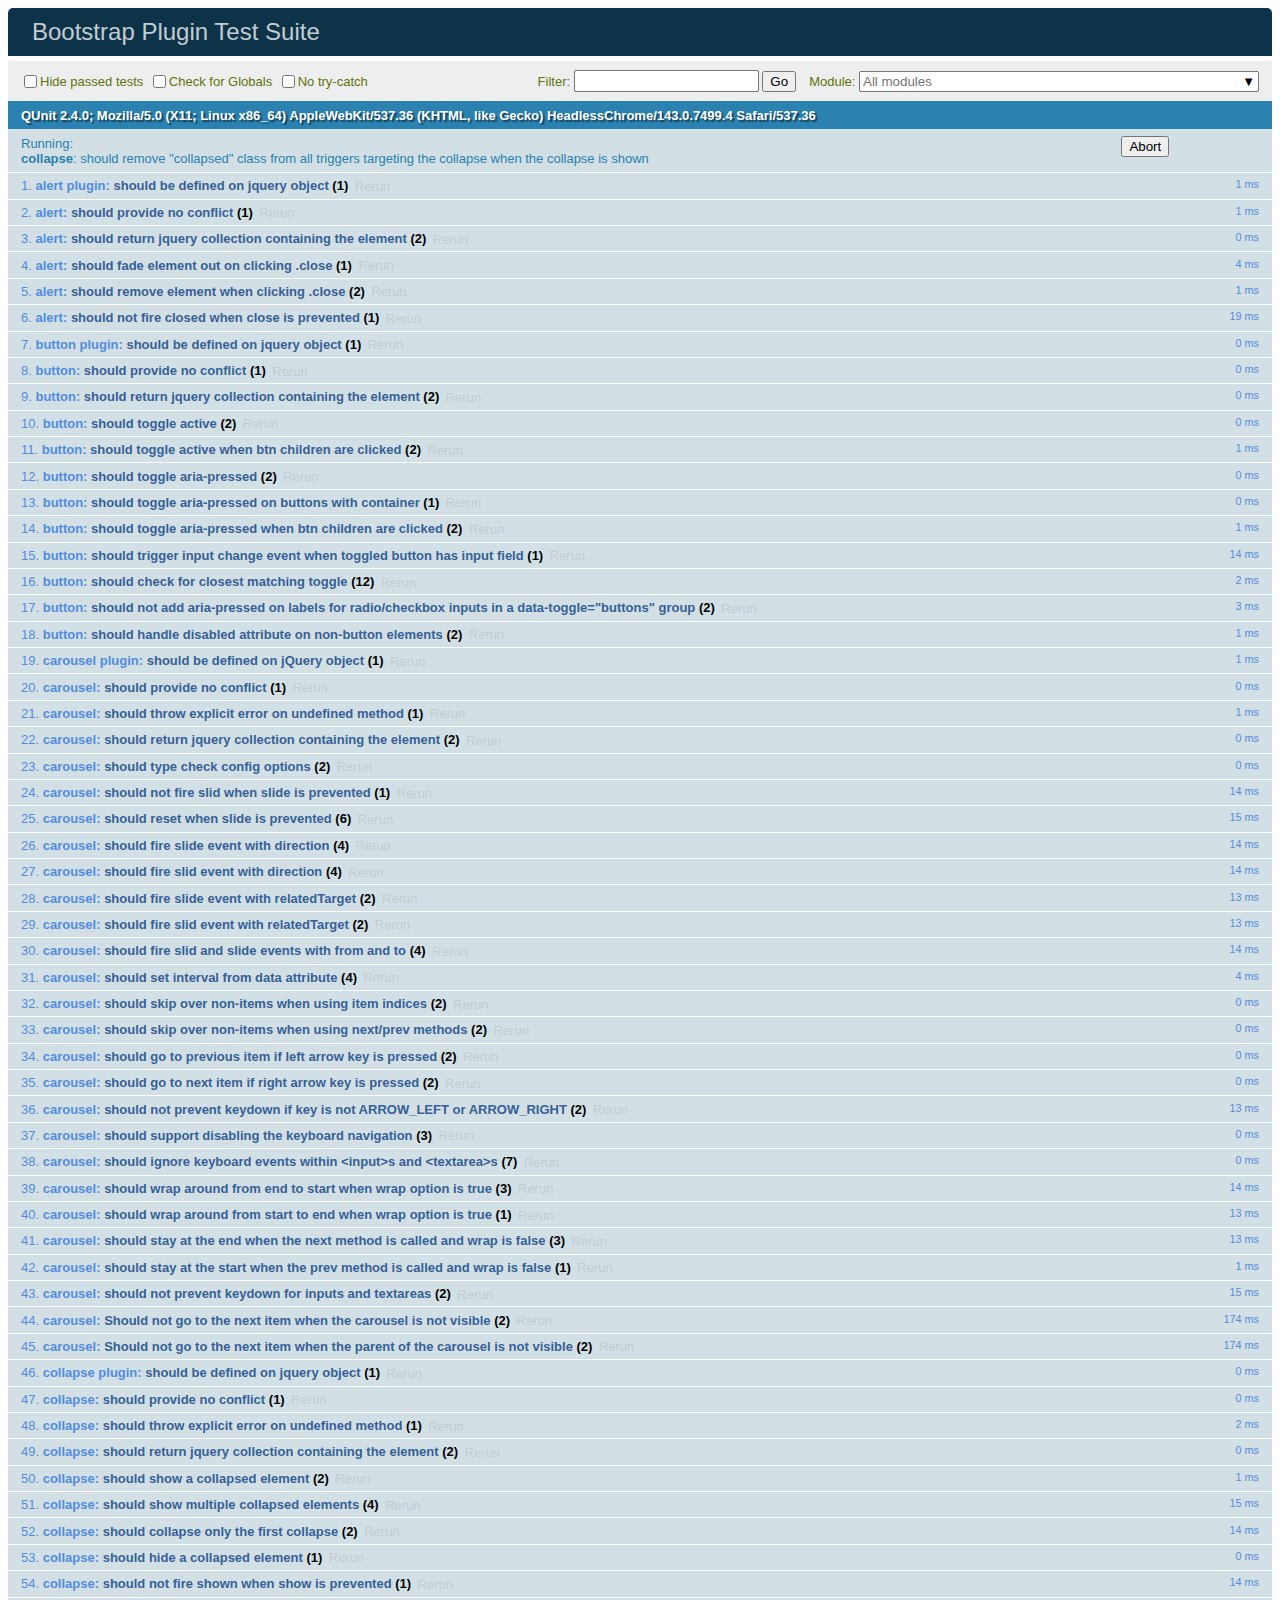
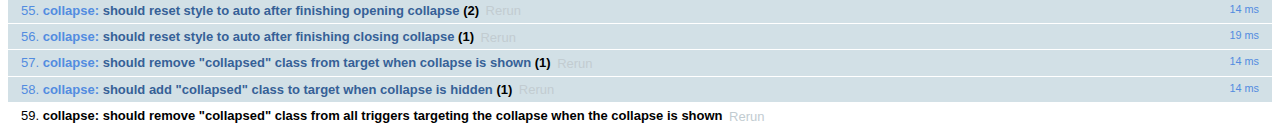
<file: libs/bootstrap-4.0.0-beta.2/js/tests/index.html>
<!doctype html>
<html>
  <head>
    <meta charset="utf-8">
    <meta name="viewport" content="width=device-width, initial-scale=1, shrink-to-fit=no">
    <title>Bootstrap Plugin Test Suite</title>

    <!-- jQuery -->
    <script src="../../assets/js/vendor/jquery-slim.min.js"></script>
    <script src="../../assets/js/vendor/popper.min.js"></script>

    <!-- QUnit -->
    <link rel="stylesheet" href="vendor/qunit.css" media="screen">
    <script src="vendor/qunit.js"></script>

    <script>
      // Disable jQuery event aliases to ensure we don't accidentally use any of them
      [
        'blur',
        'focus',
        'focusin',
        'focusout',
        'resize',
        'scroll',
        'click',
        'dblclick',
        'mousedown',
        'mouseup',
        'mousemove',
        'mouseover',
        'mouseout',
        'mouseenter',
        'mouseleave',
        'change',
        'select',
        'submit',
        'keydown',
        'keypress',
        'keyup',
        'contextmenu'
      ].forEach(function(eventAlias) {
        $.fn[eventAlias] = function() {
          throw new Error('Using the ".' + eventAlias + '()" method is not allowed, so that Bootstrap can be compatible with custom jQuery builds which exclude the "event aliases" module that defines said method. See https://github.com/twbs/bootstrap/blob/master/CONTRIBUTING.md#js')
        }
      })

      // Require assert.expect in each test
      QUnit.config.requireExpects = true

      // See https://github.com/axemclion/grunt-saucelabs#test-result-details-with-qunit
      var log = []
      var testName

      QUnit.done(function(testResults) {
        var tests = []
        for (var i = 0; i < log.length; i++) {
          var details = log[i]
          tests.push({
            name: details.name,
            result: details.result,
            expected: details.expected,
            actual: details.actual,
            source: details.source
          })
        }
        testResults.tests = tests

        window.global_test_results = testResults
      })

      QUnit.testStart(function(testDetails) {
        QUnit.log(function(details) {
          if (!details.result) {
            details.name = testDetails.name
            log.push(details)
          }
        })
      })

      // Cleanup
      QUnit.testDone(function () {
        $('#modal-test, .modal-backdrop').remove()
      })

      // Display fixture on-screen on iOS to avoid false positives
      // See https://github.com/twbs/bootstrap/pull/15955
      if (/iPhone|iPad|iPod/.test(navigator.userAgent)) {
        QUnit.begin(function() {
          $('#qunit-fixture').css({ top: 0, left: 0 })
        })

        QUnit.done(function() {
          $('#qunit-fixture').css({ top: '', left: '' })
        })
      }
    </script>

    <!-- Transpiled Plugins -->
    <script src="../dist/util.js"></script>
    <script src="../dist/alert.js"></script>
    <script src="../dist/button.js"></script>
    <script src="../dist/carousel.js"></script>
    <script src="../dist/collapse.js"></script>
    <script src="../dist/dropdown.js"></script>
    <script src="../dist/modal.js"></script>
    <script src="../dist/scrollspy.js"></script>
    <script src="../dist/tab.js"></script>
    <script src="../dist/tooltip.js"></script>
    <script src="../dist/popover.js"></script>

    <!-- Unit Tests -->
    <script src="unit/alert.js"></script>
    <script src="unit/button.js"></script>
    <script src="unit/carousel.js"></script>
    <script src="unit/collapse.js"></script>
    <script src="unit/dropdown.js"></script>
    <script src="unit/modal.js"></script>
    <script src="unit/scrollspy.js"></script>
    <script src="unit/tab.js"></script>
    <script src="unit/tooltip.js"></script>
    <script src="unit/popover.js"></script>
  </head>
  <body>
    <div id="qunit-container">
      <div id="qunit"></div>
      <div id="qunit-fixture"></div>
    </div>
  </body>
</html>
</file>
<file: css/main.css>
header:before {
  content: url("../img/header_layer.png");
  position: absolute;
  left: 0;
  top: 60px;
}

header .header_menu_wrapper {
  padding: 25px 0;
  border-bottom: 1px solid #dce6ea;
}

header .header_menu_wrapper .nav_menu {
  height: 100%;
  display: -webkit-box;
  display: -webkit-flex;
  display: -ms-flexbox;
  display: flex;
  -webkit-box-align: center;
  -webkit-align-items: center;
  -ms-flex-align: center;
  align-items: center;
}

header .header_menu_wrapper .nav_menu ul {
  display: -webkit-box;
  display: -webkit-flex;
  display: -ms-flexbox;
  display: flex;
  list-style: none;
  color: #303030;
  font-family: MullerMedium;
  font-size: 14px;
  line-height: 30px;
  margin: 0;
  padding: 0;
}

header .header_menu_wrapper .nav_menu ul li {
  text-shadow: 0 0 21px rgba(171, 200, 211, 0.21);
  font-weight: 400;
  margin: 0 20px;
}

header .header_menu_wrapper .nav_menu ul li:first-child {
  margin-left: 0;
}

header .header_menu_wrapper .nav_menu ul li a {
  color: #303030;
  text-decoration: none;
  -webkit-transition: .3s;
  -o-transition: .3s;
  transition: .3s;
}

header .header_menu_wrapper .nav_menu ul li a:hover {
  color: #cc3333;
}

header .header_menu_wrapper .nav_menu ul li a i {
  font-size: 17px;
  margin-left: 10px;
  color: #cc3333;
}

header .header_menu_wrapper .header_callback {
  -webkit-box-shadow: 0 12px 13px rgba(149, 6, 6, 0.24);
  box-shadow: 0 12px 13px rgba(149, 6, 6, 0.24);
  background-image: -webkit-gradient(linear, left top, right top, from(#cc3333), to(#f90f0f));
  background-image: -webkit-linear-gradient(left, #cc3333 0%, #f90f0f 100%);
  background-image: -o-linear-gradient(left, #cc3333 0%, #f90f0f 100%);
  background-image: linear-gradient(to right, #cc3333 0%, #f90f0f 100%);
  border: none;
  padding: 12px 0;
  width: 100%;
  color: white;
  font-family: MullerBold;
  font-size: 14px;
  -webkit-transition: .3s;
  -o-transition: .3s;
  transition: .3s;
}

header .header_menu_wrapper .header_callback:hover {
  -webkit-transform: scale(1.05);
  -ms-transform: scale(1.05);
  transform: scale(1.05);
}

header .header_menu_wrapper .header_social {
  list-style: none;
  padding: 0;
  margin: 0;
  display: -webkit-box;
  display: -webkit-flex;
  display: -ms-flexbox;
  display: flex;
  -webkit-justify-content: space-around;
  -ms-flex-pack: distribute;
  justify-content: space-around;
  -webkit-box-align: center;
  -webkit-align-items: center;
  -ms-flex-align: center;
  align-items: center;
  height: 100%;
}

header .header_menu_wrapper .header_social li a {
  text-shadow: 0 12px 13px rgba(149, 6, 6, 0.24);
  color: #f90f0f;
  text-decoration: none;
  font-size: 22px;
}

header .header_info_wrapper {
  padding: 20px 0;
}

header .header_info_wrapper .header_info_blocks {
  display: -webkit-box;
  display: -webkit-flex;
  display: -ms-flexbox;
  display: flex;
}

header .header_info_wrapper .header_logo_wrapper {
  height: 100%;
  display: -webkit-box;
  display: -webkit-flex;
  display: -ms-flexbox;
  display: flex;
}

header .header_info_wrapper .header_logo_wrapper .header_logo img {
  max-width: 200px;
  max-height: 70px;
}

header .header_info_wrapper .header_logo_wrapper .header_slash {
  width: 1px;
  height: 100%;
  border-right: 1px solid #e7eef1;
  margin: 3px 20px 0 20px;
  -webkit-transform: rotate(20deg);
  -ms-transform: rotate(20deg);
  transform: rotate(20deg);
}

header .header_info_wrapper .header_logo_wrapper .header_logo_text {
  color: #14477a;
  font-family: MullerRegularItalic;
  font-size: 14px;
  line-height: 16px;
  font-weight: normal;
  margin: 0;
  display: -webkit-box;
  display: -webkit-flex;
  display: -ms-flexbox;
  display: flex;
  -webkit-box-align: end;
  -webkit-align-items: flex-end;
  -ms-flex-align: end;
  align-items: flex-end;
}

header .header_info_wrapper .header_phones {
  padding-top: 5px;
  display: -webkit-box;
  display: -webkit-flex;
  display: -ms-flexbox;
  display: flex;
  -webkit-box-align: start;
  -webkit-align-items: flex-start;
  -ms-flex-align: start;
  align-items: flex-start;
}

header .header_info_wrapper .header_phones .phones_logo {
  margin-right: 7px;
}

header .header_info_wrapper .header_phones img {
  max-width: 20px;
  max-height: 20px;
}

header .header_info_wrapper .header_phones .phone_numbers {
  margin-top: 2px;
}

header .header_info_wrapper .header_phones .phone_numbers .number {
  display: -webkit-box;
  display: -webkit-flex;
  display: -ms-flexbox;
  display: flex;
}

header .header_info_wrapper .header_phones .phone_numbers .number:nth-child(2) .header_number {
  font-size: 18px;
}

header .header_info_wrapper .header_phones .phone_numbers .header_number {
  color: #222222;
  font-family: MullerBold;
  font-size: 20px;
  margin: 0;
  line-height: 24px;
}

header .header_info_wrapper .header_contacts {
  padding-top: 5px;
  margin-left: 25px;
  color: #404040;
  font-family: Muller;
  font-size: 14px;
  font-weight: 400;
  line-height: 22px;
}

header .header_info_wrapper .header_contacts .header_time {
  margin-bottom: 3px;
}

header .header_cart_wrapper {
  display: -webkit-box;
  display: -webkit-flex;
  display: -ms-flexbox;
  display: flex;
  position: relative;
}

header .header_cart_wrapper .header_cart_icon {
  position: relative;
  cursor: pointer;
}

header .header_cart_wrapper .header_cart_icon img {
  max-width: 45px;
  max-height: 45px;
}

header .header_cart_wrapper .header_cart_icon .cart_count {
  position: absolute;
  display: -webkit-box;
  display: -webkit-flex;
  display: -ms-flexbox;
  display: flex;
  -webkit-box-pack: center;
  -webkit-justify-content: center;
  -ms-flex-pack: center;
  justify-content: center;
  -webkit-box-align: center;
  -webkit-align-items: center;
  -ms-flex-align: center;
  align-items: center;
  -webkit-box-shadow: 0 12px 13px rgba(149, 6, 6, 0.24);
  box-shadow: 0 12px 13px rgba(149, 6, 6, 0.24);
  background-image: -webkit-gradient(linear, left top, right top, from(#cc3333), to(#f90f0f));
  background-image: -webkit-linear-gradient(left, #cc3333 0%, #f90f0f 100%);
  background-image: -o-linear-gradient(left, #cc3333 0%, #f90f0f 100%);
  background-image: linear-gradient(to right, #cc3333 0%, #f90f0f 100%);
  color: white;
  font-family: Roboto;
  font-size: 16px;
  height: 30px;
  width: 30px;
  -webkit-border-radius: 50%;
  border-radius: 50%;
  line-height: 1;
  text-transform: uppercase;
  color: #ffffff;
  top: 0px;
  right: -13px;
}

header .header_cart_text {
  margin-left: 25px;
  text-shadow: 0 0 21px rgba(171, 200, 211, 0.21);
  color: #404040;
  font-size: 15px;
  font-weight: 400;
}

header .header_cart_text .cart_title {
  font-family: MullerBold;
}

header .header_cart_text .cart_sum {
  font-family: Muller;
}

header .main_menu_wrapper {
  background-color: #14477a;
  color: #ffffff;
  font-family: MullerMedium;
  font-size: 15px;
  text-transform: uppercase;
}

header .main_menu_wrapper ul {
  list-style: none;
  display: -webkit-box;
  display: -webkit-flex;
  display: -ms-flexbox;
  display: flex;
  padding: 0;
  margin: 0;
}

header .main_menu_wrapper ul li {
  z-index: 6000;
}

header .main_menu_wrapper ul li:hover a {
  background-color: #e11d1e;
  -webkit-transform: scale(1);
  -ms-transform: scale(1);
  transform: scale(1);
  z-index: 6000;
}

header .main_menu_wrapper ul li:hover a i {
  color: white;
}

header .main_menu_wrapper ul li:hover a:after {
  opacity: 1;
  z-index: 6000;
}

header .main_menu_wrapper ul li:hover .main_submenu {
  display: -webkit-box;
  display: -webkit-flex;
  display: -ms-flexbox;
  display: flex;
}

header .main_menu_wrapper ul li a {
  color: white;
  display: -webkit-box;
  display: -webkit-flex;
  display: -ms-flexbox;
  display: flex;
  -webkit-box-align: center;
  -webkit-align-items: center;
  -ms-flex-align: center;
  align-items: center;
  line-height: 1;
  text-decoration: none;
  padding: 25px 30px;
  position: relative;
  z-index: 30;
}

header .main_menu_wrapper ul li a:after {
  content: "";
  position: absolute;
  width: 0;
  height: 0;
  border-left: 25px solid transparent;
  border-right: 25px solid transparent;
  border-top: 15px solid #e11d1e;
  clear: both;
  bottom: -13px;
  left: 0;
  right: 0;
  margin: auto;
  opacity: 0;
  z-index: 30;
}

header .main_menu_wrapper ul li a:hover {
  background-color: #e11d1e;
  -webkit-transform: scale(1);
  -ms-transform: scale(1);
  transform: scale(1);
  z-index: 9999;
}

header .main_menu_wrapper ul li a:hover i {
  color: white;
}

header .main_menu_wrapper ul li a:hover:after {
  opacity: 1;
  z-index: 9999;
}

header .main_menu_wrapper ul li a i {
  margin-top: -4px;
  line-height: 1;
  margin-left: 15px;
  font-size: 25px;
  color: #e11d1e;
}

header .main_menu_wrapper ul li .main_submenu {
  position: absolute;
  -webkit-box-shadow: 0 13px 21px rgba(148, 165, 182, 0.59);
  box-shadow: 0 13px 21px rgba(148, 165, 182, 0.59);
  background-color: #f1f6f8;
  -webkit-box-orient: vertical;
  -webkit-box-direction: normal;
  -webkit-flex-direction: column;
  -ms-flex-direction: column;
  flex-direction: column;
  list-style: none;
  margin-left: -10px;
  display: none;
}

header .main_menu_wrapper ul li .main_submenu li {
  z-index: 5;
}

header .main_menu_wrapper ul li .main_submenu li:hover a {
  background: #e5ecf0;
  -webkit-transform: scale(1);
  -ms-transform: scale(1);
  transform: scale(1);
  z-index: 5;
}

header .main_menu_wrapper ul li .main_submenu li:hover .sub_sub_menu {
  display: -webkit-box;
  display: -webkit-flex;
  display: -ms-flexbox;
  display: flex;
}

header .main_menu_wrapper ul li .main_submenu li a {
  font-family: MullerMedium;
  font-size: 15px;
  color: black;
  text-transform: none;
  -webkit-transform: scale(1);
  -ms-transform: scale(1);
  transform: scale(1);
  background: #f1f6f8;
  padding: 20px 25px;
  z-index: 5;
  position: relative;
}

header .main_menu_wrapper ul li .main_submenu li a:before {
  content: "";
  position: absolute;
  width: 5px;
  height: 5px;
  left: 10px;
  background: #e11d1e;
}

header .main_menu_wrapper ul li .main_submenu li a:after {
  content: none;
}

header .main_menu_wrapper ul li .main_submenu li .sub_sub_menu {
  position: absolute;
  left: 100%;
  top: 0;
  display: none;
  -webkit-box-orient: vertical;
  -webkit-box-direction: normal;
  -webkit-flex-direction: column;
  -ms-flex-direction: column;
  flex-direction: column;
}

header .main_menu_wrapper ul li .main_submenu li .sub_sub_menu li a {
  background: white;
  -webkit-transition: .3s;
  -o-transition: .3s;
  transition: .3s;
}

header .main_menu_wrapper ul li .main_submenu li .sub_sub_menu li a:before {
  content: '-';
  background: transparent;
  width: auto;
  height: auto;
}

header .main_menu_wrapper ul li .main_submenu li .sub_sub_menu li a:hover {
  color: #e11d1e;
}

header .main_menu_wrapper .header_search {
  display: -webkit-box;
  display: -webkit-flex;
  display: -ms-flexbox;
  display: flex;
  -webkit-box-pack: justify;
  -webkit-justify-content: space-between;
  -ms-flex-pack: justify;
  justify-content: space-between;
  -webkit-box-align: center;
  -webkit-align-items: center;
  -ms-flex-align: center;
  align-items: center;
  height: 100%;
}

header .main_menu_wrapper .header_search .burger_button_close {
  font-size: 25px;
  cursor: pointer;
  display: none;
}

header .main_menu_wrapper .header_search form {
  position: relative;
  height: 100%;
  display: -webkit-box;
  display: -webkit-flex;
  display: -ms-flexbox;
  display: flex;
  -webkit-box-align: center;
  -webkit-align-items: center;
  -ms-flex-align: center;
  align-items: center;
}

header .main_menu_wrapper .header_search form input {
  background-color: #0d3157;
  color: white;
  font-family: Muller;
  font-size: 14px;
  border: none;
  outline: none;
  padding: 10px 15px;
  width: 100%;
  max-width: 170px;
}

header .main_menu_wrapper .header_search form input::-webkit-input-placeholder {
  color: #dce6ea;
}

header .main_menu_wrapper .header_search form input::-moz-placeholder {
  color: #dce6ea;
}

header .main_menu_wrapper .header_search form input:-ms-input-placeholder {
  color: #dce6ea;
}

header .main_menu_wrapper .header_search form input::-ms-input-placeholder {
  color: #dce6ea;
}

header .main_menu_wrapper .header_search form input::placeholder {
  color: #dce6ea;
}

header .main_menu_wrapper .header_search form button {
  border: none;
  height: 75%;
  background-color: #e11d1e;
  color: white;
  padding: 0 12px;
  -webkit-transform: skew(345deg, 0);
  -ms-transform: skew(345deg, 0);
  transform: skew(345deg, 0);
  position: relative;
  margin-left: -10px;
}

header .main_menu_wrapper .header_search form button img {
  -webkit-transform: skew(0, 0);
  -ms-transform: skew(0, 0);
  transform: skew(0, 0);
  max-height: 23px;
  max-width: 23px;
}

.main_banner_wrapper {
  padding: 30px;
  background-color: #f1f6f8;
}

.main_banner_wrapper .banner_slider_wrapper {
  height: 335px;
  width: -webkit-calc(100% + 30px);
  width: calc(100% + 30px);
  padding: 15px;
  position: relative;
  overflow: hidden;
  -webkit-filter: drop-shadow(10px 10px 14px rgba(158, 188, 200, 0.75));
  filter: drop-shadow(10px 10px 14px rgba(158, 188, 200, 0.75));
}

.main_banner_wrapper .banner_slider_wrapper #main_banner_slider {
  width: 100%;
  height: 100%;
}

.main_banner_wrapper .banner_slider_wrapper #main_banner_slider .slick-list {
  height: 100%;
  overflow: visible;
}

.main_banner_wrapper .banner_slider_wrapper #main_banner_slider .slick-list .slick-track {
  height: 100%;
}

.main_banner_wrapper .banner_slider_wrapper #main_banner_slider .banner_slide {
  height: 100%;
  width: 100%;
  outline: none;
}

.main_banner_wrapper .banner_slider_wrapper #main_banner_slider .banner_slide .banner_content {
  height: 100%;
  width: 100%;
  background-position: center;
  background-repeat: no-repeat;
  -webkit-background-size: cover;
  background-size: cover;
  -webkit-clip-path: polygon(30% 0, 80% 0%, 100% 0, 100% 78%, 72% 100%, 0 100%, 0% 80%, 0 25%);
  clip-path: polygon(30% 0, 80% 0%, 100% 0, 100% 78%, 72% 100%, 0 100%, 0% 80%, 0 25%);
}

.main_banner_wrapper .banner_slider_wrapper #main_banner_slider .banner_slide .banner_content .banner_title {
  position: absolute;
  background-color: #0d3157;
  opacity: 0.95;
  bottom: 20px;
  left: 0;
  padding: 25px 30px;
}

.main_banner_wrapper .banner_slider_wrapper #main_banner_slider .banner_slide .banner_content .banner_title h5 {
  font-family: Muller;
  color: white;
  font-size: 32px;
  line-height: 1.2;
}

.main_banner_wrapper .banner_slider_wrapper #main_banner_slider .banner_slide .banner_content .banner_title h1 {
  color: white;
  font-family: MullerExtraBold;
  font-size: 65px;
  text-transform: uppercase;
  line-height: 1.2;
}

#banner_slider_pag,
#sidebar_slider_pagination {
  position: absolute;
  bottom: 40px;
  right: 30px;
  width: 100%;
}

#banner_slider_pag ul,
#sidebar_slider_pagination ul {
  text-align: right;
}

#banner_slider_pag ul li,
#sidebar_slider_pagination ul li {
  margin: 0;
}

#banner_slider_pag ul li button:before,
#sidebar_slider_pagination ul li button:before {
  content: '';
  background-color: #b5c0c5;
  width: 13px;
  height: 13px;
  opacity: 1;
  -webkit-transform: skew(340deg, 0);
  -ms-transform: skew(340deg, 0);
  transform: skew(340deg, 0);
}

#banner_slider_pag .slick-dots li.slick-active button:before,
#sidebar_slider_pagination .slick-dots li.slick-active button:before {
  opacity: 1;
  background-color: #e11d1e;
}

#sidebar_slider_pagination {
  position: static;
}

#sidebar_slider_pagination ul {
  text-align: center;
}

#sidebar_slider_pagination .slick-dots {
  position: static;
}

.hidden_text {
  display: none;
}

.section_name {
  color: #8b8a8a;
  font-family: Muller;
  font-size: 16px;
  text-transform: uppercase;
  margin-bottom: 15px;
}

.section_title {
  color: #222222;
  font-family: MullerExtraBold;
  font-size: 36px;
  font-weight: 400;
  line-height: 1.5;
  position: relative;
  margin-bottom: 50px;
}

.section_title:after {
  content: '';
  position: absolute;
  bottom: -15px;
  left: 0;
  height: 2px;
  width: 100px;
  background-color: #e11d1e;
}

.section_desc {
  color: #555555;
  font-family: Muller;
  font-size: 15px;
  font-weight: 400;
  line-height: 24px;
}

.home_section {
  padding: 50px 0;
}

.home_section:nth-child(2n) {
  background-color: #f1f6f8;
}

.company_mission .company_mission_title {
  font-size: 48px;
}

.company_mission .company_mission_text {
  color: #555555;
  font-family: Muller;
  font-size: 15px;
  font-weight: 400;
  line-height: 24px;
  margin: 0;
}

.company_mission .mission_text_more {
  margin-top: 20px;
  background: none;
  border: none;
  color: #14477a;
  font-family: MullerBold;
  font-size: 16px;
  font-weight: 400;
  line-height: 1.4;
  outline: none;
  padding: 0;
  border-bottom: 2px solid #14477a;
}

.company_mission .company_mission_image {
  width: 100%;
  height: 100%;
  max-height: 400px;
  min-height: 300px;
  -webkit-background-size: cover;
  background-size: cover;
  background-repeat: no-repeat;
  background-position: center;
  -webkit-box-shadow: 13px -13px 0px 0px #f1f6f8;
  box-shadow: 13px -13px 0px 0px #f1f6f8;
}

.we_offer .we_offer_title_wrap {
  display: -webkit-box;
  display: -webkit-flex;
  display: -ms-flexbox;
  display: flex;
  -webkit-box-pack: justify;
  -webkit-justify-content: space-between;
  -ms-flex-pack: justify;
  justify-content: space-between;
}

.we_offer .we_offer_title_wrap p {
  margin: 0;
}

.we_offer .we_offer_title_wrap a {
  display: inline;
  height: 100%;
  background: none;
  color: #14477a;
  font-family: MullerBold;
  font-size: 14px;
  font-weight: 400;
  line-height: 30px;
  border: 2px solid #14477a;
  padding: 10px 30px;
  text-decoration: none;
  -webkit-transition: .3s;
  -o-transition: .3s;
  transition: .3s;
}

.we_offer .we_offer_title_wrap a:hover {
  background-color: #14477a;
  color: white;
}

.we_offer .offer_block {
  padding: 0 15px;
  display: -webkit-box;
  display: -webkit-flex;
  display: -ms-flexbox;
  display: flex;
  -webkit-box-align: center;
  -webkit-align-items: center;
  -ms-flex-align: center;
  align-items: center;
  margin-bottom: 30px;
}

.we_offer .offer_block .offer_icon {
  margin-right: 30px;
  display: -webkit-box;
  display: -webkit-flex;
  display: -ms-flexbox;
  display: flex;
  -webkit-box-align: center;
  -webkit-align-items: center;
  -ms-flex-align: center;
  align-items: center;
  -webkit-box-pack: center;
  -webkit-justify-content: center;
  -ms-flex-pack: center;
  justify-content: center;
  height: 80px;
  width: 110px;
}

.we_offer .offer_block .offer_icon img {
  max-height: 100%;
  max-width: 100%;
}

.we_offer .offer_block .offer_text h5 {
  color: #222222;
  font-family: MullerBold;
  font-size: 18px;
  font-weight: 400;
  line-height: 22px;
  margin: 0;
  margin-bottom: 10px;
}

.we_offer .offer_block .offer_text p {
  margin: 0;
  color: #555555;
  font-family: Muller;
  font-size: 15px;
  font-weight: 400;
  line-height: 24px;
}

.our_advantages .advantage_block {
  border: 1px solid #dce6ea;
  border-right: none;
  display: -webkit-box;
  display: -webkit-flex;
  display: -ms-flexbox;
  display: flex;
  -webkit-box-pack: center;
  -webkit-justify-content: center;
  -ms-flex-pack: center;
  justify-content: center;
  -webkit-box-orient: vertical;
  -webkit-box-direction: normal;
  -webkit-flex-direction: column;
  -ms-flex-direction: column;
  flex-direction: column;
  -webkit-box-align: center;
  -webkit-align-items: center;
  -ms-flex-align: center;
  align-items: center;
  padding: 30px 50px;
  background: white;
  background: -webkit-linear-gradient(60deg, transparent 40px, white 0), -webkit-linear-gradient(120deg, transparent 40px, #f1f6f8 0);
  background: -o-linear-gradient(60deg, transparent 40px, white 0), -o-linear-gradient(120deg, transparent 40px, #f1f6f8 0);
  background: linear-gradient(-330deg, transparent 40px, white 0), linear-gradient(330deg, transparent 40px, #f1f6f8 0);
}

.our_advantages .advantage_block:last-child {
  border-right: 1px solid #dce6ea;
}

.our_advantages .advantage_block .advantage_icon {
  margin-bottom: 20px;
  height: 60px;
  width: 60px;
  display: -webkit-box;
  display: -webkit-flex;
  display: -ms-flexbox;
  display: flex;
  -webkit-box-align: center;
  -webkit-align-items: center;
  -ms-flex-align: center;
  align-items: center;
  -webkit-box-pack: center;
  -webkit-justify-content: center;
  -ms-flex-pack: center;
  justify-content: center;
}

.our_advantages .advantage_block .advantage_icon img {
  max-width: 100%;
  max-height: 100%;
}

.our_advantages .advantage_block .advantage_text {
  color: #222222;
  font-family: Muller;
  font-size: 15px;
  font-weight: 400;
  line-height: 24px;
  text-align: center;
}

.order_steps {
  counter-reset: section;
}

.order_steps .step_block {
  position: relative;
  margin-bottom: 30px;
}

.order_steps .step_block:before {
  position: absolute;
  counter-increment: section;
  content: counter(section);
  opacity: 0.66;
  color: #dce6ea;
  font-family: MullerBold;
  font-size: 140px;
  font-weight: 400;
  line-height: 60px;
  left: 40px;
  top: 50px;
  margin: auto;
}

.order_steps .step_block .step_icon_and_title {
  position: relative;
  display: -webkit-box;
  display: -webkit-flex;
  display: -ms-flexbox;
  display: flex;
  -webkit-box-align: center;
  -webkit-align-items: center;
  -ms-flex-align: center;
  align-items: center;
  margin-bottom: 15px;
}

.order_steps .step_block .step_icon_and_title .step_icon {
  height: 50px;
  width: 50px;
  margin-right: 25px;
  display: -webkit-box;
  display: -webkit-flex;
  display: -ms-flexbox;
  display: flex;
  -webkit-box-align: center;
  -webkit-align-items: center;
  -ms-flex-align: center;
  align-items: center;
  -webkit-box-pack: center;
  -webkit-justify-content: center;
  -ms-flex-pack: center;
  justify-content: center;
}

.order_steps .step_block .step_icon_and_title .step_icon img {
  max-width: 100%;
  max-height: 100%;
}

.order_steps .step_block .step_icon_and_title .step_title {
  color: #222222;
  font-family: MullerBold;
  font-size: 18px;
  font-weight: 400;
  line-height: 22px;
}

.order_steps .step_block .step_text {
  position: relative;
  color: #555555;
  font-family: Muller;
  font-size: 15px;
  font-weight: 400;
  line-height: 24px;
}

#reviews_slider .review_slide {
  outline: none;
  padding: 25px;
  border: 1px solid #dce6ea;
  display: -webkit-box;
  display: -webkit-flex;
  display: -ms-flexbox;
  display: flex;
  margin: 0 15px;
}

#reviews_slider .review_slide .review_image {
  height: 100px;
  width: 100px;
  overflow: hidden;
  position: relative;
  margin-right: 15px;
  vertical-align: top;
  display: inline-block;
  text-align: center;
}

#reviews_slider .review_slide .review_image img {
  width: 120%;
  height: 120%;
  max-width: none;
  max-height: none;
  -o-object-fit: cover;
  object-fit: cover;
}

#reviews_slider .review_slide .review_block {
  width: 60%;
}

#reviews_slider .review_slide .review_block .review_head {
  display: -webkit-box;
  display: -webkit-flex;
  display: -ms-flexbox;
  display: flex;
  -webkit-box-pack: justify;
  -webkit-justify-content: space-between;
  -ms-flex-pack: justify;
  justify-content: space-between;
  -webkit-box-align: center;
  -webkit-align-items: center;
  -ms-flex-align: center;
  align-items: center;
  margin-bottom: 7px;
}

#reviews_slider .review_slide .review_block .review_head .review_name_and_date .review_name {
  color: #222222;
  font-family: MullerBold;
  font-size: 16px;
  font-weight: 400;
  line-height: 24px;
  margin-bottom: 5px;
}

#reviews_slider .review_slide .review_block .review_head .review_name_and_date .review_date {
  color: #6c89a6;
  font-family: Muller;
  font-size: 14px;
  font-weight: 400;
  line-height: 18px;
}

#reviews_slider .review_slide .review_block .review_head .review_icon {
  text-shadow: 0 15px 21px rgba(114, 52, 80, 0.5);
  color: #e11d1e;
  font-family: MullerBold;
  font-size: 72px;
  height: 30px;
  font-weight: 400;
  line-height: 60px;
}

#reviews_slider .review_slide .review_block .review_text {
  color: #666666;
  font-family: Muller;
  font-size: 15px;
  font-weight: 400;
  line-height: 22px;
}

#reviews_arrows,
#partnership_arrows,
#works_slider_arrows {
  display: -webkit-box;
  display: -webkit-flex;
  display: -ms-flexbox;
  display: flex;
  height: 100%;
  -webkit-box-align: end;
  -webkit-align-items: flex-end;
  -ms-flex-align: end;
  align-items: flex-end;
  -webkit-box-pack: end;
  -webkit-justify-content: flex-end;
  -ms-flex-pack: end;
  justify-content: flex-end;
  margin: 0 15px;
  padding-bottom: 20px;
}

#reviews_arrows .slick-prev,
#reviews_arrows .slick-next,
#partnership_arrows .slick-prev,
#partnership_arrows .slick-next,
#works_slider_arrows .slick-prev,
#works_slider_arrows .slick-next {
  position: static;
  -webkit-transform: none;
  -ms-transform: none;
  transform: none;
  background-color: #f1f6f8;
  width: auto;
  height: auto;
  padding: 3px 15px;
  margin: 0 1px;
}

#reviews_arrows .slick-prev:before,
#reviews_arrows .slick-next:before,
#partnership_arrows .slick-prev:before,
#partnership_arrows .slick-next:before,
#works_slider_arrows .slick-prev:before,
#works_slider_arrows .slick-next:before {
  color: #b5c0c5;
  font-size: 40px;
  opacity: 1;
  font-family: FontAwesome;
  -webkit-transition: .3s;
  -o-transition: .3s;
  transition: .3s;
}

#reviews_arrows .slick-prev:hover:before,
#reviews_arrows .slick-next:hover:before,
#partnership_arrows .slick-prev:hover:before,
#partnership_arrows .slick-next:hover:before,
#works_slider_arrows .slick-prev:hover:before,
#works_slider_arrows .slick-next:hover:before {
  color: #e11d1e;
  text-shadow: 0 15px 21px rgba(114, 52, 80, 0.5);
}

#reviews_arrows .slick-prev:before,
#partnership_arrows .slick-prev:before,
#works_slider_arrows .slick-prev:before {
  content: '\f104';
}

#reviews_arrows .slick-next:before,
#partnership_arrows .slick-next:before,
#works_slider_arrows .slick-next:before {
  content: '\f105';
}

#partnership_arrows .slick-prev,
#partnership_arrows .slick-next {
  background: white;
}

.partnership #partners_slider .partner_slide {
  outline: none;
  margin: 0 15px;
  height: 80px;
  padding: 10px 15px;
  display: -webkit-box;
  display: -webkit-flex;
  display: -ms-flexbox;
  display: flex;
  -webkit-box-align: center;
  -webkit-align-items: center;
  -ms-flex-align: center;
  align-items: center;
  -webkit-box-pack: center;
  -webkit-justify-content: center;
  -ms-flex-pack: center;
  justify-content: center;
  background: white;
}

.partnership #partners_slider .partner_slide img {
  max-width: 100%;
}

.home_news .news_link {
  display: inline;
  background: none;
  color: #14477a;
  font-family: MullerBold;
  font-size: 14px;
  font-weight: 400;
  line-height: 30px;
  border: 2px solid #14477a;
  padding: 10px 40px;
  text-decoration: none;
  -webkit-transition: .3s;
  -o-transition: .3s;
  transition: .3s;
}

.home_news .news_link:hover {
  background-color: #14477a;
  color: white;
}

.home_news_articles .home_article:hover .article_title {
  color: #e11d1e;
}

.home_news_articles .home_article a {
  text-decoration: none;
}

.home_news_articles .home_article .article_image {
  width: 100%;
  height: 150px;
  background-position: center;
  background-repeat: no-repeat;
  -webkit-background-size: cover;
  background-size: cover;
  margin-bottom: 10px;
}

.home_news_articles .home_article .article_date {
  color: #6c89a6;
  font-family: Muller;
  font-size: 14px;
  font-weight: 400;
  line-height: 18px;
  margin-bottom: 7px;
}

.home_news_articles .home_article .article_title {
  color: #222222;
  font-family: MullerMedium;
  font-size: 15px;
  font-weight: 400;
  line-height: 22px;
  -webkit-transition: .3s;
  -o-transition: .3s;
  transition: .3s;
}

footer {
  margin-top: 60px;
  background: #f1f6f8;
}

footer .footer_logo_wrapper {
  background: #f1f6f8;
  height: 20px;
  position: relative;
  border-bottom: 1px solid #dce6ea;
  margin-bottom: 30px;
}

footer .footer_logo_wrapper .footer_logo {
  -webkit-clip-path: polygon(30% 0, 70% 0, 100% 100%, 0% 100%);
  clip-path: polygon(30% 0, 70% 0, 100% 100%, 0% 100%);
  background: #f1f6f8;
  position: absolute;
  bottom: 0;
  left: 0;
  right: 0;
  margin: auto;
  display: -webkit-box;
  display: -webkit-flex;
  display: -ms-flexbox;
  display: flex;
  -webkit-box-align: center;
  -webkit-align-items: center;
  -ms-flex-align: center;
  align-items: center;
  -webkit-box-pack: center;
  -webkit-justify-content: center;
  -ms-flex-pack: center;
  justify-content: center;
  padding: 15px 50px;
  width: 310px;
}

footer .footer_logo_wrapper .footer_logo img {
  max-width: 120px;
}

footer .footer_column_title {
  color: #222222;
  font-family: MullerBold;
  font-size: 15px;
  display: -webkit-box;
  display: -webkit-flex;
  display: -ms-flexbox;
  display: flex;
  -webkit-box-align: center;
  -webkit-align-items: center;
  -ms-flex-align: center;
  align-items: center;
  font-weight: 400;
  line-height: 24px;
  text-transform: uppercase;
  position: relative;
  padding-left: 20px;
  margin-bottom: 15px;
}

footer .footer_column_title:before {
  content: '';
  height: 10px;
  width: 10px;
  background: #e11d1e;
  position: absolute;
  left: 0;
  top: 5px;
  margin: auto;
}

footer .footer_contacts .contacts_icon {
  display: -webkit-box;
  display: -webkit-flex;
  display: -ms-flexbox;
  display: flex;
  -webkit-box-align: center;
  -webkit-align-items: center;
  -ms-flex-align: center;
  align-items: center;
}

footer .footer_contacts .contacts_icon img {
  max-width: 20px;
  max-height: 20px;
  margin-right: 10px;
}

footer .footer_contacts .footer_address {
  display: -webkit-box;
  display: -webkit-flex;
  display: -ms-flexbox;
  display: flex;
  margin-bottom: 10px;
}

footer .footer_contacts .footer_address .footer_address_text {
  color: #404040;
  font-family: Muller;
  font-size: 14px;
  font-weight: 400;
  line-height: 18px;
}

footer .footer_contacts .footer_phones {
  padding-top: 5px;
  margin-bottom: 15px;
  display: -webkit-box;
  display: -webkit-flex;
  display: -ms-flexbox;
  display: flex;
  -webkit-box-orient: vertical;
  -webkit-box-direction: normal;
  -webkit-flex-direction: column;
  -ms-flex-direction: column;
  flex-direction: column;
}

footer .footer_contacts .footer_phones .phones_logo {
  margin-right: 7px;
}

footer .footer_contacts .footer_phones img {
  max-width: 20px;
  max-height: 20px;
}

footer .footer_contacts .footer_phones .phone_numbers {
  margin-top: 10px;
}

footer .footer_contacts .footer_phones .phone_numbers .number {
  display: -webkit-box;
  display: -webkit-flex;
  display: -ms-flexbox;
  display: flex;
}

footer .footer_contacts .footer_phones .phone_numbers .number:nth-child(2) .footer_number {
  font-size: 17px;
}

footer .footer_contacts .footer_phones .phone_numbers .footer_number {
  display: block;
  text-decoration: none;
  color: #222222;
  font-family: MullerBold;
  font-size: 20px;
  margin: 0;
  line-height: 24px;
}

footer .footer_contacts .footer_mail {
  display: -webkit-box;
  display: -webkit-flex;
  display: -ms-flexbox;
  display: flex;
  color: #e11d1e;
  font-family: Muller;
  font-size: 14px;
  font-weight: 400;
  line-height: 22px;
  margin-bottom: 15px;
}

footer .footer_contacts .footer_feedback {
  -webkit-box-shadow: 0 12px 13px rgba(149, 6, 6, 0.24);
  box-shadow: 0 12px 13px rgba(149, 6, 6, 0.24);
  background-image: -webkit-gradient(linear, left top, right top, from(#cc3333), to(#f90f0f));
  background-image: -webkit-linear-gradient(left, #cc3333 0%, #f90f0f 100%);
  background-image: -o-linear-gradient(left, #cc3333 0%, #f90f0f 100%);
  background-image: linear-gradient(to right, #cc3333 0%, #f90f0f 100%);
  border: none;
  padding: 8px 0;
  outline: none;
  width: 100%;
  color: white;
  font-family: MullerBold;
  font-size: 14px;
  -webkit-transition: .3s;
  -o-transition: .3s;
  transition: .3s;
}

footer .footer_contacts .footer_feedback:hover {
  -webkit-transform: scale(1.05);
  -ms-transform: scale(1.05);
  transform: scale(1.05);
}

footer .footer_nav ul {
  list-style: none;
  padding-left: 22px;
}

footer .footer_nav ul li {
  margin-bottom: 10px;
}

footer .footer_nav ul li a {
  color: #404040;
  font-family: Muller;
  font-size: 14px;
  font-weight: 400;
  line-height: 18px;
  text-decoration: none;
  -webkit-transition: .3s;
  -o-transition: .3s;
  transition: .3s;
}

footer .footer_nav ul li a:hover {
  color: #e11d1e;
}

footer .footer_sales_and_social {
  display: -webkit-box;
  display: -webkit-flex;
  display: -ms-flexbox;
  display: flex;
  -webkit-box-pack: justify;
  -webkit-justify-content: space-between;
  -ms-flex-pack: justify;
  justify-content: space-between;
}

footer .footer_sales a {
  padding-left: 22px;
  color: #404040;
  font-family: Muller;
  font-size: 14px;
  font-weight: 400;
  line-height: 18px;
  text-decoration: none;
  -webkit-transition: .3s;
  -o-transition: .3s;
  transition: .3s;
}

footer .footer_sales a:hover {
  color: #e11d1e;
}

footer .footer_social_icons {
  list-style: none;
  padding: 0;
  margin: 0;
  display: -webkit-box;
  display: -webkit-flex;
  display: -ms-flexbox;
  display: flex;
  -webkit-justify-content: space-around;
  -ms-flex-pack: distribute;
  justify-content: space-around;
  -webkit-box-align: center;
  -webkit-align-items: center;
  -ms-flex-align: center;
  align-items: center;
}

footer .footer_social_icons li a {
  color: #14477a;
  text-decoration: none;
  font-size: 22px;
}

footer .footer_payments .payment_list {
  display: -webkit-box;
  display: -webkit-flex;
  display: -ms-flexbox;
  display: flex;
  -webkit-box-pack: justify;
  -webkit-justify-content: space-between;
  -ms-flex-pack: justify;
  justify-content: space-between;
}

footer .footer_payments .payment_list img {
  max-width: 120px;
}

footer .footer_copyright {
  background: #14477a;
  text-align: center;
  padding: 30px 0;
  margin-top: 30px;
}

footer .footer_copyright p {
  color: #86a5c4;
  font-family: Muller;
  font-size: 14px;
  font-weight: 400;
  line-height: 18px;
  margin: 0;
}

footer .footer_copyright p a {
  color: #86a5c4;
  text-decoration: underline;
}

.page_content {
  padding: 20px 0;
}

.sidebar {
  border-top: 25px solid #e11d1e;
  border-bottom: 20px solid #14477a;
  margin-top: -30px;
}

.sidebar .sidebar_title {
  -webkit-clip-path: polygon(0 0, 100% 0%, 100% 30%, 0% 100%);
  clip-path: polygon(0 0, 100% 0%, 100% 30%, 0% 100%);
  background: #14477a;
  padding: 20px;
  height: 100px;
  color: #ffffff;
  font-family: MullerBold;
  font-size: 16px;
  font-weight: 400;
  line-height: 22px;
  text-transform: uppercase;
}

.sidebar .sidebar_list {
  margin: 15px 0;
}

.sidebar .sidebar_list .sidebar_list_title {
  color: #222222;
  font-family: MullerBold;
  font-size: 18px;
  font-weight: 400;
  display: -webkit-box;
  display: -webkit-flex;
  display: -ms-flexbox;
  display: flex;
  -webkit-box-align: center;
  -webkit-align-items: center;
  -ms-flex-align: center;
  align-items: center;
  cursor: pointer;
}

.sidebar .sidebar_list .sidebar_list_title:after {
  content: '';
  height: 1px;
  -webkit-box-flex: 1;
  -webkit-flex: 1 auto;
  -ms-flex: 1 auto;
  flex: 1 auto;
  background: #e11d1e;
  margin-left: 20px;
}

.sidebar .sidebar_list .sidebar_list_title .sidebar_list_switcher {
  display: -webkit-box;
  display: -webkit-flex;
  display: -ms-flexbox;
  display: flex;
  -webkit-box-align: center;
  -webkit-align-items: center;
  -ms-flex-align: center;
  align-items: center;
  -webkit-box-pack: center;
  -webkit-justify-content: center;
  -ms-flex-pack: center;
  justify-content: center;
  color: white;
  height: 16px;
  width: 16px;
  background: #e11d1e;
  padding: 6px;
  margin-right: 10px;
  cursor: pointer;
  line-height: 1;
  font-size: 12px;
}

.sidebar .sidebar_list ul {
  display: none;
  margin-top: 10px;
  list-style: none;
  padding: 0;
}

.sidebar .sidebar_list ul li {
  color: #e11d1e;
  padding: 4px 0 4px 30px;
  background: url("../img/list_bg.png");
  -webkit-background-size: cover;
  background-size: cover;
  background-position: bottom;
  background-repeat: no-repeat;
  -webkit-transition: .3s;
  -o-transition: .3s;
  transition: .3s;
}

.sidebar .sidebar_list ul li:hover {
  background: #f0f3f5;
}

.sidebar .sidebar_list ul li a {
  color: #303030;
  font-family: MullerMedium;
  font-size: 15px;
  font-weight: 400;
  line-height: 1.5;
  text-decoration: none;
  display: -webkit-box;
  display: -webkit-flex;
  display: -ms-flexbox;
  display: flex;
  -webkit-box-align: center;
  -webkit-align-items: center;
  -ms-flex-align: center;
  align-items: center;
  padding-left: 15px;
}

.sidebar .sidebar_list ul li a:before {
  content: '';
  width: 6px;
  height: 6px;
  position: absolute;
  left: 40px;
  background: #e11d1e;
  margin-right: 15px;
  margin-top: -3px;
}

.sidebar .sidebar_list:nth-child(2) ul {
  display: block;
}

#sidebar_slider {
  margin-top: 40px;
  margin-bottom: 20px;
}

#sidebar_slider .side_slide {
  display: -webkit-box;
  display: -webkit-flex;
  display: -ms-flexbox;
  display: flex;
  -webkit-box-pack: center;
  -webkit-justify-content: center;
  -ms-flex-pack: center;
  justify-content: center;
  -webkit-box-align: center;
  -webkit-align-items: center;
  -ms-flex-align: center;
  align-items: center;
  outline: none;
}

#sidebar_slider .side_slide img {
  max-width: 100%;
  width: 100%;
}

.breadcrumbs ul {
  padding: 0;
  list-style: none;
  display: -webkit-box;
  display: -webkit-flex;
  display: -ms-flexbox;
  display: flex;
  -webkit-box-align: center;
  -webkit-align-items: center;
  -ms-flex-align: center;
  align-items: center;
  -webkit-flex-wrap: wrap;
  -ms-flex-wrap: wrap;
  flex-wrap: wrap;
  color: #8b8a8a;
}

.breadcrumbs ul li {
  color: #6c89a6;
  font-family: Muller;
  font-size: 14px;
  font-weight: 400;
  margin: 0 10px;
}

.breadcrumbs ul li:first-child {
  margin-left: 0;
}

.breadcrumbs ul li a {
  color: #8b8a8a;
  text-decoration: none;
}

.page_title {
  line-height: 1;
  color: #222222;
  font-family: MullerBold;
  font-size: 30px;
  font-weight: 400;
}

.page_subtitle {
  margin-top: 25px;
  color: #303030;
  font-family: MullerMedium;
  font-size: 17px;
  font-weight: 500;
}

.page_descr {
  margin-top: 25px;
  font-family: Muller;
  font-weight: 400;
  color: #666666;
  font-size: 15px;
  line-height: 24px;
}

.burger_button {
  display: -webkit-box;
  display: -webkit-flex;
  display: -ms-flexbox;
  display: flex;
  -webkit-box-align: center;
  -webkit-align-items: center;
  -ms-flex-align: center;
  align-items: center;
  -webkit-box-pack: center;
  -webkit-justify-content: center;
  -ms-flex-pack: center;
  justify-content: center;
  width: 100%;
  height: 100%;
  cursor: pointer;
  margin-left: 10px;
}

.burger_button i {
  font-size: 25px;
  color: #e11d1e;
  line-height: 1;
}

.remodal {
  width: 500px;
  padding: 30px 70px;
}

.remodal .remodal-close {
  left: auto;
  right: 0;
}

.remodal .remodal_title {
  color: #222222;
  font-family: MullerBold;
  font-size: 30px;
  font-weight: 400;
  line-height: 1;
}

.remodal .remodal_desc {
  color: #666666;
  font-family: MullerLight;
  font-size: 14px;
  font-weight: 400;
}

.remodal .remodal_form {
  display: -webkit-box;
  display: -webkit-flex;
  display: -ms-flexbox;
  display: flex;
  -webkit-box-orient: vertical;
  -webkit-box-direction: normal;
  -webkit-flex-direction: column;
  -ms-flex-direction: column;
  flex-direction: column;
}

.remodal .remodal_form label {
  text-align: left;
  color: #666666;
  font-family: MullerMedium;
  font-size: 15px;
  font-weight: 400;
  padding: 0;
}

.remodal .remodal_form label span {
  color: #e11d1e;
}

.remodal .remodal_form input,
.remodal .remodal_form textarea {
  resize: none;
  margin-bottom: 15px;
  padding: 10px 15px;
  color: #666666;
  font-family: Muller;
  font-size: 14px;
  font-weight: 400;
  line-height: 1;
}

.remodal .remodal_form textarea {
  height: 100px;
}

.remodal .remodal_form input[type='file'] {
  padding: 0;
}

.remodal .remodal_form .inputfile {
  width: 0.1px;
  height: 0.1px;
  opacity: 0;
  overflow: hidden;
  position: absolute;
  z-index: -1;
}

.remodal .remodal_form .file_label span {
  color: #14477a;
  font-family: MullerMedium;
  font-size: 15px;
  font-weight: 400;
}

.remodal .remodal_form .file_label img {
  max-width: 15px;
  max-height: 15px;
  margin-right: 6px;
}

.remodal .remodal_form .remodal_submit {
  margin-top: 10px;
  background: none;
  color: #e11d1e;
  font-family: MullerBold;
  font-size: 14px;
  font-weight: 400;
  border: 2px solid #e11d1e;
  padding: 7px 35px;
  -webkit-transition: .3s;
  -o-transition: .3s;
  transition: .3s;
}

.remodal .remodal_form .remodal_submit:hover {
  background: #e11d1e;
  color: white;
}

.remodal-wrapper {
  background: rgba(13, 49, 87, 0.45);
}

.modalSucsess {
  background: rgba(0, 0, 0, 0.7);
  position: fixed;
  left: 0;
  top: 0;
  width: 100%;
  height: 100%;
  display: none;
  z-index: 6500;
}

.contentSucsess {
  width: 100%;
  background: #fff;
  position: fixed;
  top: 10%;
  left: 50%;
  margin-left: -205px;
  padding-bottom: 80px;
  text-align: center;
  max-width: 410px;
}

.imgSucsess {
  margin: 80px 0 35px 0;
}

.contentSucsess h3 {
  color: #000;
  margin-top: 0;
  margin-bottom: 25px;
  font: 30px MullerLight;
}

.contentSucsess h3 span {
  color: #00abdc;
  font-size: 20px;
}

.contentSucsess p {
  color: #000;
  margin-top: 0;
  margin-bottom: 0;
  font: 14px/1.5em MullerLight;
  opacity: 0.5;
}

.close-btn {
  cursor: pointer;
  position: absolute;
  right: 20px;
  top: 20px;
  opacity: 0.3;
}

.services_wrapper {
  margin-top: 40px;
}

.services_wrapper .service_block {
  margin: 15px 0;
  padding: 30px 30px 30px 22px;
  -webkit-box-shadow: 0 0 21px rgba(186, 183, 183, 0.21);
  box-shadow: 0 0 21px rgba(186, 183, 183, 0.21);
  border: 1px solid transparent;
  border-left-width: 8px;
  display: -webkit-box;
  display: -webkit-flex;
  display: -ms-flexbox;
  display: flex;
  -webkit-transition: .3s;
  -o-transition: .3s;
  transition: .3s;
}

.services_wrapper .service_block:hover {
  border-color: #e11d1e;
}

.services_wrapper .service_block:hover .service_text .service_link {
  color: #e11d1e;
  border-bottom: none;
}

.services_wrapper .service_block .service_image {
  height: 200px;
  -webkit-flex-basis: 35%;
  -ms-flex-preferred-size: 35%;
  flex-basis: 35%;
  background-repeat: no-repeat;
  background-position: top;
  -webkit-background-size: cover;
  background-size: cover;
  margin-right: 20px;
}

.services_wrapper .service_block .service_image a {
  display: block;
  height: 100%;
  width: 100%;
}

.services_wrapper .service_block .service_text {
  -webkit-box-flex: 1;
  -webkit-flex: 1;
  -ms-flex: 1;
  flex: 1;
}

.services_wrapper .service_block .service_text .service_title {
  color: #222222;
  font-family: MullerBold;
  font-size: 18px;
  font-weight: 400;
  margin-bottom: 15px;
}

.services_wrapper .service_block .service_text .service_descr {
  color: #666666;
  font-family: Muller;
  font-size: 15px;
  font-weight: 400;
  line-height: 24px;
  margin-bottom: 10px;
}

.services_wrapper .service_block .service_text .service_link {
  color: #14477a;
  font-family: MullerBold;
  font-size: 16px;
  font-weight: 400;
  line-height: 30px;
  border-bottom: 2px solid #14477a;
  text-decoration: none;
  margin-top: 10px;
  -webkit-transition: .3s;
  -o-transition: .3s;
  transition: .3s;
}

.banner {
  margin-top: 30px;
  background-position: right;
  background-repeat: no-repeat;
  position: relative;
}

.banner .banner_text {
  padding: 30px;
  width: 60%;
  background-position: right;
  background-repeat: no-repeat;
  -webkit-background-size: 100% 100%;
  background-size: 100% 100%;
  background-image: url("../img/banner_bg2.png");
  top: 0;
  left: 0;
}

.banner .banner_text .banner_title {
  color: #ffffff;
  font-family: MullerBold;
  font-size: 27px;
  font-weight: 400;
  line-height: 26px;
}

.banner .banner_text .banner_discount {
  margin-top: 15px;
  margin-bottom: 15px;
  display: -webkit-box;
  display: -webkit-flex;
  display: -ms-flexbox;
  display: flex;
  -webkit-box-align: center;
  -webkit-align-items: center;
  -ms-flex-align: center;
  align-items: center;
}

.banner .banner_text .banner_discount span {
  color: #809fbe;
  font-family: MullerBold;
  font-size: 20px;
  font-weight: 400;
  line-height: 1;
  display: block;
  margin-right: 10px;
}

.banner .banner_text .banner_discount b {
  display: block;
  text-shadow: 0 17px 27px rgba(16, 58, 102, 0.69);
  color: #86a5c4;
  font-family: MullerBlack;
  font-size: 58px;
  font-weight: 400;
  line-height: 1;
}

.banner .banner_text .banner_send {
  border: 2px solid white;
  color: #ffffff;
  font-family: MullerBold;
  font-size: 14px;
  font-weight: 400;
  text-decoration: none;
  padding: 10px 30px;
  -webkit-transition: .3s;
  -o-transition: .3s;
  transition: .3s;
}

.banner .banner_text .banner_send:hover {
  border-color: #e11d1e;
  background: #e11d1e;
}

.recent_news {
  margin-top: 30px;
}

.production_categories {
  display: -webkit-box;
  display: -webkit-flex;
  display: -ms-flexbox;
  display: flex;
  -webkit-box-pack: center;
  -webkit-justify-content: center;
  -ms-flex-pack: center;
  justify-content: center;
  -webkit-flex-wrap: wrap;
  -ms-flex-wrap: wrap;
  flex-wrap: wrap;
}

.production_categories .category {
  width: 29%;
  margin: 0 15px;
  margin-bottom: 30px;
  -webkit-transition: .3s;
  -o-transition: .3s;
  transition: .3s;
}

.production_categories .category:hover {
  -webkit-transform: scale(1.1);
  -ms-transform: scale(1.1);
  transform: scale(1.1);
}

.production_categories .category a {
  display: block;
  -webkit-box-shadow: 0 21px 21px rgba(203, 209, 212, 0.48);
  box-shadow: 0 21px 21px rgba(203, 209, 212, 0.48);
  text-decoration: none;
}

.production_categories .category a .cat_image {
  display: -webkit-box;
  display: -webkit-flex;
  display: -ms-flexbox;
  display: flex;
  -webkit-box-align: center;
  -webkit-align-items: center;
  -ms-flex-align: center;
  align-items: center;
  -webkit-box-pack: center;
  -webkit-justify-content: center;
  -ms-flex-pack: center;
  justify-content: center;
  padding: 25px;
  height: 175px;
}

.production_categories .category a .cat_image img {
  max-width: 100%;
  height: auto;
}

.production_categories .category a .cat_name {
  padding: 0 20px;
  height: 75px;
  background-color: #f1f6f8;
  display: -webkit-box;
  display: -webkit-flex;
  display: -ms-flexbox;
  display: flex;
  -webkit-box-align: center;
  -webkit-align-items: center;
  -ms-flex-align: center;
  align-items: center;
  -webkit-box-pack: center;
  -webkit-justify-content: center;
  -ms-flex-pack: center;
  justify-content: center;
  text-align: center;
  color: #222222;
  font-family: MullerBold;
  font-size: 16px;
  font-weight: 400;
  line-height: 22px;
}

.products_wrapper {
  margin-top: 30px;
}

.products_wrapper .product_block {
  border: 1px solid #dce6ea;
  padding: 15px;
  margin-bottom: 15px;
}

.products_wrapper .product_block .product_image {
  height: 225px;
  display: -webkit-box;
  display: -webkit-flex;
  display: -ms-flexbox;
  display: flex;
  -webkit-box-align: center;
  -webkit-align-items: center;
  -ms-flex-align: center;
  align-items: center;
  -webkit-box-pack: center;
  -webkit-justify-content: center;
  -ms-flex-pack: center;
  justify-content: center;
}

.products_wrapper .product_block .product_image a {
  display: block;
  width: 100%;
  height: 100%;
}

.products_wrapper .product_block .product_image img {
  max-width: 100%;
}

.products_wrapper .product_block .product_name a {
  color: #14477a;
  font-family: MullerMedium;
  font-size: 17px;
  font-weight: 400;
  text-decoration: none;
}

.products_wrapper .product_block .product_info {
  margin-top: 10px;
}

.products_wrapper .product_block .product_info .info_row {
  display: -webkit-box;
  display: -webkit-flex;
  display: -ms-flexbox;
  display: flex;
}

.products_wrapper .product_block .product_info .info_row .info_name,
.products_wrapper .product_block .product_info .info_row .info_value {
  width: 50%;
  color: #666666;
  font-family: MullerLight;
  font-size: 14px;
  font-weight: 400;
  line-height: 18px;
}

.products_wrapper .product_block .product_info .info_row .info_name {
  width: 80%;
}

.products_wrapper .product_block .product_buy {
  margin-top: 10px;
  display: -webkit-box;
  display: -webkit-flex;
  display: -ms-flexbox;
  display: flex;
  -webkit-box-pack: justify;
  -webkit-justify-content: space-between;
  -ms-flex-pack: justify;
  justify-content: space-between;
  -webkit-box-align: center;
  -webkit-align-items: center;
  -ms-flex-align: center;
  align-items: center;
}

.products_wrapper .product_block .product_buy .product_price {
  color: #e11d1e;
  font-family: MullerBold;
  font-size: 18px;
  font-weight: 400;
  line-height: 24px;
}

.products_wrapper .product_block .product_buy .product_button {
  background-color: #14477a;
  -webkit-box-shadow: 0 15px 21px rgba(20, 71, 122, 0.41);
  box-shadow: 0 15px 21px rgba(20, 71, 122, 0.41);
  border: none;
  outline: none;
  -webkit-transition: .3s;
  -o-transition: .3s;
  transition: .3s;
}

.products_wrapper .product_block .product_buy .product_button:hover {
  background: #e11d1e;
}

.products_wrapper .product_block .product_buy .product_button a {
  color: #ffffff;
  font-family: MullerBold;
  font-size: 14px;
  font-weight: 400;
  line-height: 30px;
  text-decoration: none;
  padding: 3px 10px;
}

.products_pagination {
  list-style: none;
  display: -webkit-box;
  display: -webkit-flex;
  display: -ms-flexbox;
  display: flex;
  -webkit-box-pack: center;
  -webkit-justify-content: center;
  -ms-flex-pack: center;
  justify-content: center;
  margin-top: 20px;
  padding: 0;
}

.products_pagination li a {
  text-decoration: none;
  border: 2px solid transparent;
  padding: 10px 18px;
  background-color: #f1f6f8;
  margin: 0 5px;
  font-size: 15px;
  color: #303030;
  font-family: MullerMedium;
  font-size: 17px;
  font-weight: 400;
  display: -webkit-box;
  display: -webkit-flex;
  display: -ms-flexbox;
  display: flex;
  -webkit-box-align: center;
  -webkit-align-items: center;
  -ms-flex-align: center;
  align-items: center;
  -webkit-box-pack: center;
  -webkit-justify-content: center;
  -ms-flex-pack: center;
  justify-content: center;
  -webkit-transition: .3s;
  -o-transition: .3s;
  transition: .3s;
}

.products_pagination li a i {
  font-size: 28px;
}

.products_pagination li:first-child a,
.products_pagination li:last-child a {
  color: #b5c0c5;
  padding: 8px 15px;
}

.products_pagination li:hover a {
  text-shadow: 0 15px 21px rgba(114, 52, 80, 0.5);
  color: #e11d1e;
}

.products_pagination .active a {
  background: white;
  border-color: #e11d1e;
  color: #e11d1e;
}

.service_head {
  -webkit-box-shadow: 0 0 21px rgba(186, 183, 183, 0.21);
  box-shadow: 0 0 21px rgba(186, 183, 183, 0.21);
}

.service_head #service_slider {
  height: 100%;
}

.service_head .service_image {
  display: -webkit-box;
  display: -webkit-flex;
  display: -ms-flexbox;
  display: flex;
  -webkit-box-align: center;
  -webkit-align-items: center;
  -ms-flex-align: center;
  align-items: center;
  -webkit-box-pack: center;
  -webkit-justify-content: center;
  -ms-flex-pack: center;
  justify-content: center;
  outline: none;
  height: 100%;
}

.service_head .service_image img {
  max-width: 100%;
  width: 100%;
  height: auto;
}

.service_head .service_text {
  padding: 25px 0;
}

.service_head .service_text .service_desc {
  color: #303030;
  font-family: MullerMedium;
  font-size: 17px;
  font-weight: 400;
  line-height: 24px;
  margin-bottom: 20px;
}

.service_head .service_text .service_button {
  -webkit-box-shadow: 0 15px 21px rgba(114, 52, 80, 0.5);
  box-shadow: 0 15px 21px rgba(114, 52, 80, 0.5);
  background-image: -webkit-gradient(linear, left top, right top, from(#164779), to(#e11d1e));
  background-image: -webkit-linear-gradient(left, #164779 0%, #e11d1e 100%);
  background-image: -o-linear-gradient(left, #164779 0%, #e11d1e 100%);
  background-image: linear-gradient(to right, #164779 0%, #e11d1e 100%);
  color: #ffffff;
  font-family: MullerBold;
  font-size: 16px;
  font-weight: 400;
  line-height: 30px;
  padding: 8px 70px;
  border: none;
}

#service_slider_nav {
  margin-top: 20px;
  padding: 0 30px;
  background: #f1f6f8;
  -webkit-clip-path: polygon(5% 0, 100% 0, 100% 100%, 5% 100%, 0 50%);
  clip-path: polygon(5% 0, 100% 0, 100% 100%, 5% 100%, 0 50%);
}

#service_slider_nav .slide_nav {
  height: 85px;
  width: 85px;
  display: -webkit-box;
  display: -webkit-flex;
  display: -ms-flexbox;
  display: flex;
  -webkit-box-pack: center;
  -webkit-justify-content: center;
  -ms-flex-pack: center;
  justify-content: center;
  -webkit-box-align: center;
  -webkit-align-items: center;
  -ms-flex-align: center;
  align-items: center;
  margin: 10px;
  background-repeat: no-repeat;
  -webkit-background-size: cover;
  background-size: cover;
  background-position: center;
  border: 2px solid transparent;
  outline: none;
  cursor: pointer;
}

#service_slider_nav .slick-current {
  border: 2px solid #e11d1e;
  -webkit-box-shadow: 0 15px 21px rgba(114, 52, 80, 0.5);
  box-shadow: 0 15px 21px rgba(114, 52, 80, 0.5);
}

#service_slider_nav .slick-arrow {
  width: auto;
  height: auto;
}

#service_slider_nav .slick-arrow:before {
  color: #b5c0c5;
  font-family: FontAwesome;
  font-size: 35px;
}

#service_slider_nav .slick-prev {
  left: 10px;
}

#service_slider_nav .slick-prev:before {
  content: '\f104';
}

#service_slider_nav .slick-next {
  right: 10px;
}

#service_slider_nav .slick-next:before {
  content: '\f105';
}

.service_content {
  margin-top: 30px;
  padding: 25px 30px;
  -webkit-box-shadow: 0 0 21px rgba(186, 183, 183, 0.21);
  box-shadow: 0 0 21px rgba(186, 183, 183, 0.21);
}

.service_content h1,
.service_content h2,
.service_content h3,
.service_content h4,
.service_content h5,
.service_content h6 {
  font-family: MullerBold;
  color: #222222;
}

.service_content h2 {
  font-size: 22px;
  margin-bottom: 15px;
}

.service_content h4 {
  font-size: 18px;
}

.service_content p {
  color: #666666;
  font-family: Muller;
  font-size: 15px;
  font-weight: 400;
  line-height: 24px;
}

.service_guarantee {
  margin: 20px 0;
  background-color: #f1f6f8;
  padding: 25px 40px;
  display: -webkit-box;
  display: -webkit-flex;
  display: -ms-flexbox;
  display: flex;
  -webkit-box-align: center;
  -webkit-align-items: center;
  -ms-flex-align: center;
  align-items: center;
}

.service_guarantee img {
  display: -webkit-box;
  display: -webkit-flex;
  display: -ms-flexbox;
  display: flex;
  -webkit-box-align: center;
  -webkit-align-items: center;
  -ms-flex-align: center;
  align-items: center;
  margin-right: 20px;
  text-shadow: 0 15px 21px rgba(114, 52, 80, 0.5);
}

.service_guarantee p {
  color: #14477a;
  font-family: MullerMedium;
  font-size: 18px;
  font-weight: 400;
  line-height: 24px;
  margin-bottom: 0;
}

.our_works {
  margin: 50px -30px -25px -30px;
  padding: 25px 30px;
  background: #f1f6f8;
}

.our_works .works_head {
  display: -webkit-box;
  display: -webkit-flex;
  display: -ms-flexbox;
  display: flex;
  -webkit-box-pack: justify;
  -webkit-justify-content: space-between;
  -ms-flex-pack: justify;
  justify-content: space-between;
  -webkit-box-align: center;
  -webkit-align-items: center;
  -ms-flex-align: center;
  align-items: center;
}

.our_works .works_head .works_title {
  color: #222222;
  font-family: MullerBold;
  font-size: 22px;
  font-weight: 400;
  line-height: 60px;
}

#works_slider .work_block {
  margin: 0 10px;
  -webkit-transition: .3s;
  -o-transition: .3s;
  transition: .3s;
}

#works_slider .work_block:hover .work_name {
  color: #e11d1e;
}

#works_slider .work_block a {
  text-decoration: none;
}

#works_slider .work_block .work_image {
  height: 190px;
  width: 100%;
  background-position: center;
  background-repeat: no-repeat;
  -webkit-background-size: cover;
  background-size: cover;
}

#works_slider .work_block .work_name {
  height: 70px;
  display: -webkit-box;
  display: -webkit-flex;
  display: -ms-flexbox;
  display: flex;
  -webkit-box-align: center;
  -webkit-align-items: center;
  -ms-flex-align: center;
  align-items: center;
  -webkit-box-pack: center;
  -webkit-justify-content: center;
  -ms-flex-pack: center;
  justify-content: center;
  text-align: center;
  color: #303030;
  font-family: MullerMedium;
  font-size: 15px;
  font-weight: 400;
  line-height: 16px;
  background: white;
  text-decoration: none;
  padding: 0 10px;
  -webkit-transition: .3s;
  -o-transition: .3s;
  transition: .3s;
}

.articles_wrapper article {
  padding: 35px 35px 35px 0;
  border: 1px solid #dce6ea;
  display: -webkit-box;
  display: -webkit-flex;
  display: -ms-flexbox;
  display: flex;
  -webkit-box-align: center;
  -webkit-align-items: center;
  -ms-flex-align: center;
  align-items: center;
  margin: 20px 0;
  -webkit-transition: .3s;
  -o-transition: .3s;
  transition: .3s;
}

.articles_wrapper article .article_image {
  height: 150px;
  width: 40%;
  -webkit-background-size: cover;
  background-size: cover;
  background-position: center;
  background-repeat: no-repeat;
  position: relative;
  margin-right: 15px;
}

.articles_wrapper article .article_image a {
  display: block;
  height: 100%;
  width: 100%;
}

.articles_wrapper article .article_image .article_date {
  color: #ffffff;
  font-family: MullerBold;
  font-size: 12px;
  font-weight: 400;
  padding: 3px 10px;
  position: absolute;
  top: 0;
  left: 0;
  background: #e11d1e;
}

.articles_wrapper article .article_text {
  width: 60%;
}

.articles_wrapper article .article_text .article_title {
  margin-bottom: 25px;
  line-height: 1;
}

.articles_wrapper article .article_text .article_title a {
  color: #222222;
  font-family: MullerBold;
  font-size: 17px;
  font-weight: 400;
  text-decoration: none;
  line-height: 1;
}

.articles_wrapper article .article_text .article_desc {
  color: #555555;
  font-family: Muller;
  font-size: 15px;
  font-weight: 400;
}

.articles_wrapper article .article_text .article_link {
  color: #14477a;
  font-family: MullerBold;
  font-size: 16px;
  font-weight: 400;
  text-decoration: underline;
  -webkit-transition: .3s;
  -o-transition: .3s;
  transition: .3s;
}

.articles_wrapper article:nth-child(2n) {
  -webkit-box-orient: horizontal;
  -webkit-box-direction: reverse;
  -webkit-flex-direction: row-reverse;
  -ms-flex-direction: row-reverse;
  flex-direction: row-reverse;
  padding: 35px 0 35px 35px;
}

.articles_wrapper article:nth-child(2n) .article_image {
  margin-right: 0;
  margin-left: 15px;
}

.articles_wrapper article:nth-child(2n) .article_text {
  text-align: right;
}

.articles_wrapper article:hover {
  -webkit-box-shadow: 0 15px 21px rgba(234, 197, 197, 0.5);
  box-shadow: 0 15px 21px rgba(234, 197, 197, 0.5);
  border: 1px solid #e11d1e;
}

.articles_wrapper article:hover .article_text .article_link {
  color: #e11d1e;
}

.product_head {
  -webkit-box-shadow: 0 0 21px rgba(186, 183, 183, 0.21);
  box-shadow: 0 0 21px rgba(186, 183, 183, 0.21);
}

.product_head #product_slider {
  border: 1px solid #dce6ea;
}

.product_head #product_slider .product_image {
  display: -webkit-box;
  display: -webkit-flex;
  display: -ms-flexbox;
  display: flex;
  -webkit-box-align: center;
  -webkit-align-items: center;
  -ms-flex-align: center;
  align-items: center;
  -webkit-box-pack: center;
  -webkit-justify-content: center;
  -ms-flex-pack: center;
  justify-content: center;
  outline: none;
  padding: 20px;
  height: 300px;
}

.product_head #product_slider .product_image img {
  max-width: 100%;
  max-height: 100%;
}

.product_head .product_text {
  padding: 25px 0;
}

.product_head .product_text .product_desc {
  color: #666666;
  font-family: Muller;
  font-size: 15px;
  font-weight: 400;
}

.product_head .product_text .product_buttons {
  display: -webkit-box;
  display: -webkit-flex;
  display: -ms-flexbox;
  display: flex;
  -webkit-justify-content: space-around;
  -ms-flex-pack: distribute;
  justify-content: space-around;
}

.product_head .product_text .product_buttons .one_click_button {
  padding: 8px 0;
  color: #14477a;
  border: 2px solid #14477a;
  background: white;
  font-family: MullerBold;
  font-size: 16px;
  width: 48%;
  font-weight: 400;
  -webkit-transition: .3s;
  -o-transition: .3s;
  transition: .3s;
}

.product_head .product_text .product_buttons .one_click_button:hover {
  background: #e11d1e;
  border-color: #e11d1e;
  color: white;
}

.product_head .product_text .product_button {
  -webkit-box-shadow: 0 15px 21px rgba(114, 52, 80, 0.5);
  box-shadow: 0 15px 21px rgba(114, 52, 80, 0.5);
  background-image: -webkit-gradient(linear, left top, right top, from(#164779), to(#e11d1e));
  background-image: -webkit-linear-gradient(left, #164779 0%, #e11d1e 100%);
  background-image: -o-linear-gradient(left, #164779 0%, #e11d1e 100%);
  background-image: linear-gradient(to right, #164779 0%, #e11d1e 100%);
  color: #ffffff;
  font-family: MullerBold;
  font-size: 16px;
  font-weight: 400;
  line-height: 30px;
  padding: 8px 0;
  width: 48%;
  border: none;
}

.product_head .product_text .product_price {
  margin-top: 25px;
}

.product_head .product_text .product_price p {
  color: #303030;
  font-family: MullerBold;
  font-size: 17px;
  font-weight: 400;
  margin-bottom: 0;
}

.product_head .product_text .product_price h1 {
  color: #e11d1e;
  font-family: MullerBold;
  font-size: 40px;
  font-weight: 400;
}

.product_head .product_text .product_amount {
  display: -webkit-box;
  display: -webkit-flex;
  display: -ms-flexbox;
  display: flex;
  -webkit-box-align: center;
  -webkit-align-items: center;
  -ms-flex-align: center;
  align-items: center;
  margin: 20px 0;
}

.product_head .product_text .product_amount span {
  color: #666666;
  font-family: Muller;
  font-size: 15px;
  font-weight: 400;
  margin-right: 15px;
}

.product_head .product_text .product_amount .amount_block {
  display: -webkit-box;
  display: -webkit-flex;
  display: -ms-flexbox;
  display: flex;
}

.product_head .product_text .product_amount .amount_block .amount_minus,
.product_head .product_text .product_amount .amount_block .amount_plus {
  background: white;
  border: 1px solid #dce6ea;
  font-size: 22px;
  line-height: 1;
  color: #434343;
  font-family: MullerBold;
}

.product_head .product_text .product_amount .amount_block .amount_field {
  border-right: none;
  border-left: none;
  border-top: 1px solid #dce6ea;
  border-bottom: 1px solid #dce6ea;
  max-width: 50px;
  color: #303030;
  font-family: Muller;
  font-size: 15px;
  font-weight: 400;
  text-align: center;
}

.product_head .product_text .product_amount .amount_block .amount_field:disabled {
  background: white;
}

#product_slider_nav {
  padding: 0 30px;
  background: #f1f6f8;
}

#product_slider_nav .product_nav {
  height: 85px;
  width: 85px;
  display: -webkit-box;
  display: -webkit-flex;
  display: -ms-flexbox;
  display: flex;
  -webkit-box-pack: center;
  -webkit-justify-content: center;
  -ms-flex-pack: center;
  justify-content: center;
  -webkit-box-align: center;
  -webkit-align-items: center;
  -ms-flex-align: center;
  align-items: center;
  margin: 10px;
  cursor: pointer;
  outline: none;
  border: 1px solid #dce6ea;
  background: white;
}

#product_slider_nav .product_nav img {
  max-width: 100%;
  max-height: 100%;
}

#product_slider_nav .slick-current {
  border: 1px solid #e11d1e;
  -webkit-box-shadow: 0 15px 21px rgba(114, 52, 80, 0.5);
  box-shadow: 0 15px 21px rgba(114, 52, 80, 0.5);
}

#product_slider_nav .slick-arrow {
  width: auto;
  height: auto;
}

#product_slider_nav .slick-arrow:before {
  color: #b5c0c5;
  font-family: FontAwesome;
  font-size: 35px;
}

#product_slider_nav .slick-prev {
  left: 10px;
}

#product_slider_nav .slick-prev:before {
  content: '\f104';
}

#product_slider_nav .slick-next {
  right: 10px;
}

#product_slider_nav .slick-next:before {
  content: '\f105';
}

.product_sizes {
  margin-top: 40px;
}

.product_sizes .sizes_title {
  color: #303030;
  font-family: MullerBold;
  font-size: 17px;
  font-weight: 400;
}

.product_sizes .size_row {
  display: -webkit-box;
  display: -webkit-flex;
  display: -ms-flexbox;
  display: flex;
}

.product_sizes .size_row .size_name {
  width: 40%;
  color: #666666;
  font-family: Muller;
  font-size: 15px;
  font-weight: 400;
}

.product_sizes .size_row .size_value {
  color: #303030;
  font-family: Muller;
  font-size: 15px;
  font-weight: 400;
}

.product_tech_wrapper {
  padding: 25px;
}

.product_tech_wrapper .tech_title {
  color: #222222;
  font-family: MullerMedium;
  font-size: 18px;
  font-weight: 400;
}

.product_tech_wrapper .tech_table .tech_row {
  display: -webkit-box;
  display: -webkit-flex;
  display: -ms-flexbox;
  display: flex;
  padding: 10px 35px;
  background-color: #f8fafb;
}

.product_tech_wrapper .tech_table .tech_row .tech_name {
  width: 50%;
  color: #666666;
  font-family: Muller;
  font-size: 15px;
  font-weight: 400;
}

.product_tech_wrapper .tech_table .tech_row .tech_value {
  color: #303030;
  font-family: Muller;
  font-size: 15px;
  font-weight: 400;
}

.product_tech_wrapper .tech_table .tech_row:nth-child(2n) {
  background: white;
}



/*Pages cart*/
.breadcrumb_block {
  line-height: 48px;
}

.item_breadcrumb {
  display: inline-block;
  padding-right: 30px;
  position: relative;
}

.item_breadcrumb:before {
  content: '/';
  position: absolute;
  right: 13px;
  top: 0;
}

.item_breadcrumb:last-child:before {
  content: '';
}

.item_breadcrumb a {
  color: #8b8a8a;
  font: 14px Muller;
}

.item_breadcrumb:last-child a {
  color: #6c89a6;
}

.title_page {
  color: #222222;
  font: 30px MullerBold;
  margin-top: 0;
  margin-bottom: 20px;
}

.table_cart {
  width: 100%;
  border: 1px solid #dce6ea;
  border-bottom: 0;
  margin-bottom: 30px;
}

.table_cart th {
  background: #f1f6f8;
  text-align: center;
  font: 14px Muller;
  color: #666666;
  padding: 15px 0;
  border-bottom: 1px solid #dce6ea;
}

.table_cart td {
  padding: 15px 0;
  border-bottom: 1px solid #dce6ea;
}
.table_cart td:nth-child(2){
  width: 360px;
}
.name_item_product{
  color: #222222;
  font:17px MullerMedium;
}
.name_item_product:hover{
  color: #222222;
}
.coll_input{
  width: 46px;
  height: 35px;
  border:1px solid #dce6ea;
  border-left: 0;
  border-right: 0;
  text-align: center;
  color: #303030;
  font:14px Muller;
  outline: 0;
  position: relative;
  margin: 0 -4px 0 -4px;
  vertical-align: middle;
}
.btn_coll{
  width: 33px;
  height: 35px;
  border:1px solid #dce6ea;
  background: transparent;
  vertical-align: middle;
  color: #303030;
  font:20px MullerBold;
  cursor: pointer;
  outline: 0;
}
button:focus,button:active{
  outline: 0;
}

.price_product{
  text-align: center;
  color: #e11d1e;
  font:20px MullerBold;
  margin-bottom: 0;
}
.btn_deleted{
  background: #f1f6f8 url('../img/elements/closse.png') no-repeat center;
  width: 30px;
  height: 30px;
  border: 0;
  cursor: pointer;
  outline: 0;
  margin: 0 10px 0 40px;
  transition: all 0.5s;
}
.btn_deleted:hover{
  background: #f1f6f8 url('../img/elements/close_h.png') no-repeat center;
}
.summ_cart{
  display: inline-block;
  vertical-align: middle;
  color: #303030;
  font:20px MullerBold;
  margin-bottom: 0;
  margin-right: 30px;
}
.summ_cart span{
  color: #e11d1e;
  font-size: 30px;
  display: inline-block;
  vertical-align: middle;
  margin-left: 20px;

}
.btn_checkout{
  border: 0;
  outline: 0;
  padding: 0 20px;
  height: 50px;
  background: #14477a;
  color: #fff;
  font:16px MullerBold;
  margin-bottom: 90px;
}
.title_step{
  width: 100%;
  background: #f1f6f8;
  color: #222222;
  font:18px MullerMedium;
  padding: 0 15px;
  position: relative;
  line-height: 55px;
  border-bottom: 1px solid #dce6ea;
}
.item_step_checkout{
  border: 1px solid #dce6ea;
  border-bottom: 0;
}
.num_checkout{
  display: inline-block;
  width: 32px;
  height: 32px;
  border-radius: 50%;
  border:1px solid #dce6ea;
  background: #fff;
  text-align: center;
  color: #222222;
  font:16px Muller;
  line-height: 30px;
  margin-right: 15px;
}
.content_step{
  border-bottom: 1px solid #dce6ea;
  padding: 30px 25px 10px 25px;
}
.input_group p{
  color: #222222;
  font:15px MullerMedium;
  margin-bottom: 5px;
}
.input_checkout{
  color: #222;
  font:14px Muller;
  padding-left: 17px;
  border:1px solid #dce6ea;
  width: 100%;
  height: 37px;
  outline: 0;
  appearance:  none !important;
}
.jq-selectbox.focused .jq-selectbox__select{
  border-color:#dce6ea;
}
.required{
  color: #d24d4d;
}
.input_group{
  margin-bottom: 20px;
}
.jq-selectbox{
  width: 100%;
}
.jq-selectbox__select {
  height: 37px;
  padding: 0 45px 0 17px;
  border:1px solid #dce6ea;
  border-bottom-color: none;
  border-radius: 0;
  background: transparent;
  box-shadow: none;
  color: #222222;
  font:14px Muller;
  text-shadow: none;
  line-height: 37px;
}
.jq-selectbox__select:hover{
  background: transparent;
  color: #222222;
}
.jq-selectbox__trigger{
  border-left: 0;
}
.jq-selectbox__trigger-arrow{
  position: absolute;
  top: 14px;
  right: 12px;
  width: 9px;
  height: 5px;
  background: url('../img/elements/arr.png') no-repeat center;
  border-top: 0;
  border-right: 0;
  border-left: 0;
}
.jq-selectbox__dropdown {
  box-sizing: border-box;
  width: 100%;
  margin: 2px 0 0;
  padding: 0;
  border: 0;
  border-radius: 0;
  background: #FFF;
  color: #222222;
  font: 14px Muller;
  -webkit-box-shadow: 0px 13px 21px 0px rgba(148,165,182,0.59);
-moz-box-shadow: 0px 13px 21px 0px rgba(148,165,182,0.59);
box-shadow: 0px 13px 21px 0px rgba(148,165,182,0.59);
}
.jq-selectbox li:hover,.jq-selectbox li.selected {
  background-color: #e5ecf0;
  color: #e11d1e;
}
.sel:not(.disb) {
  background-color: #e5ecf0;
}
.jq-selectbox li {
  min-height: 18px;
  padding: 9px 17px 6px;;
}
.file_input:not(checked){
  display: none;
}
.file_input + label{
  color: #14477a;
  font:15px MullerMedium;
  cursor: pointer;
  display: inline-block;
  margin-top: 15px;
}
.item_step_checkout{
  margin-bottom: 10px;
}
.textarea_checkout{
  color: #222;
  font:14px Muller;
  padding-left: 17px;
  border:1px solid #dce6ea;
  max-width: 100%;
  min-width: 100%;
  min-height: 75px;
  max-height: 75px;
  padding-top: 10px;
  outline: 0;
}
.text_checkout{
  color: #666666;
  font:14px Muller;
}
.content_step .btn_checkout{
  margin-bottom: 0;
}
.bottom_big{
  margin-bottom: 130px;
}
.user_dop{
  display: none;
}
.user_dop.active{
  display: block;
}
#etap_two,#etap_three{
  display: none;
}
.jq-selectbox__dropdown ul{
  max-height: 250px !important;
}
.shipping_summ{
  color: #222222;
  font:18px Muller;
  margin-bottom: 23px;
}
.text_shipping{
  color: #e11d1e;
}
.final_summ{
  color: #222;
  font:20px MullerBold;
  margin-bottom: 0;
}
.final_summ .text_shipping{
  font-size: 30px;
}
.checkbox_checkout:not(checked){
  display: none;
}
.checkbox_checkout + label{
  padding-left: 30px;
  color: #666666;
  font:14px MullerLight;
  position: relative;
  cursor: pointer;
}
.checkbox_checkout:not(checked) + label:before{
  content: '';
  width: 20px;
  height: 20px;
  border:1px solid #dce6ea;
  position: absolute;
  left: 0;
  top: -4px;
}
.checkbox_checkout:checked + label:after{
  content: '';
  width: 20px;
  height: 20px;
  left:0;
  top:-4px;
  background: url('../img/elements/gal.png') no-repeat center;
  position: absolute;
}
.checkout_content{
  display: none;
}
.header_cart_wrapper:hover .content_cart_top{
  display: block;
}
.content_cart_top{
  width: 270px;
  position: absolute;
  right: 0;
  top: 100%;
  background: #fff;
  z-index: 10000;
  display: none;
}
.item_prod_cart{
  background: #f1f6f8;
  padding: 13px;
  border-bottom: 1px solid #dce6ea;
  
}
.item_prod_cart .image_cart_prod{
  width: 60px;
  margin-right: 10px;
}
.item_prod_cart a{
  color: #222;
  font:13px Muller;
  display: block;
  margin-bottom: 7px;
}
.item_prod_cart .btn_coll{
  height: 26px;
  background: #fff;
  width: 26px;
  line-height: 24px;
}
.item_prod_cart .coll_input{
  height: 26px;
  width: 33px;
  font-size: 12px;
}
.price_cart_mini{
  color: #e11d1e;
  font:14px MullerMedium;
  margin-bottom: 0;
}
.itogo_block{
  padding: 17px 0;
  text-align: center;

}
.itogo_block p{
  color: #222;
  font:14px MullerBold;

}
.itogo_block p span{
  color: #e11d1e;
}
.cart_link_mini{
  display: inline-block;
  color: #fff;
  font:12px MullerBold;
  padding: 0 30px;
  line-height: 30px;
  background: #14477a;
}
.cart_link_mini:hover{
  color: #fff;
  text-decoration: none;
}
.arrow_checkout{
  position: absolute;
  left: 0;
  top: 0;
  height: 50px;
  width: 97%;
  cursor: pointer;
  background: url('../img/elements/ar.png') no-repeat left;
  transform: rotate(180deg);
}
.show_item .arrow_checkout{
  transform: rotate(0);
}
.input_checkout.error_input{
  border-color: #f41313;
}
#ar2,#ar3{
  display: none;
}
.user_dop2.active{
  display: none;
}
.text_info-pay{
  margin-top: 15px;
  font-size: 14px;
  color: rgb(77, 77, 77);
}
.btn_next_style{
  border: 0;
    outline: 0;
    padding: 0 20px;
    height: 50px;
    background: #14477a;
    color: #fff;
    font: 16px MullerBold;
}
/*end*/



@media only screen and (max-width: 1370px) {
  header:before {
    left: -160px;
  }
}

@media only screen and (max-width: 1200px) {
  header:before {
    left: -250px;
    top: 120px;
  }

  header .header_info_wrapper .header_info_blocks {
    -webkit-box-orient: vertical;
    -webkit-box-direction: normal;
    -webkit-flex-direction: column;
    -ms-flex-direction: column;
    flex-direction: column;
    -webkit-box-align: center;
    -webkit-align-items: center;
    -ms-flex-align: center;
    align-items: center;
  }

  header .header_info_wrapper .header_logo_wrapper .header_logo_text {
    -webkit-box-align: center;
    -webkit-align-items: center;
    -ms-flex-align: center;
    align-items: center;
  }

  header .header_menu_wrapper .nav_menu ul {
    font-size: 12px;
  }

  .we_offer .we_offer_title_wrap {
    -webkit-box-orient: vertical;
    -webkit-box-direction: normal;
    -webkit-flex-direction: column;
    -ms-flex-direction: column;
    flex-direction: column;
  }

  footer .footer_nav ul {
    padding-left: 10px;
  }
}

@media only screen and (max-width: 991px) {
  .table_cart td:nth-child(2){
    width: auto;
  }
  header:before {
    content: none;
  }
  .btn_deleted{
    margin-left: 0;
  }
  .table_mobail_content{
    overflow-x: scroll;
  }
  .table_cart{
    width: 690px;
  }
  .name_item_product{
    padding-right: 15px;
    font-size: 14px;
  }

  header .header_menu_wrapper .nav_menu ul {
    width: 100%;
    -webkit-flex-wrap: wrap;
    -ms-flex-wrap: wrap;
    flex-wrap: wrap;
  }

  header .header_menu_wrapper .nav_menu ul li {
    margin: 0 5px;
  }

  header .header_menu_wrapper .header_callback {
    margin-top: 15px;
  }

  header .header_info_wrapper .header_info_blocks {
    -webkit-box-orient: horizontal;
    -webkit-box-direction: normal;
    -webkit-flex-direction: row;
    -ms-flex-direction: row;
    flex-direction: row;
    -webkit-box-align: center;
    -webkit-align-items: center;
    -ms-flex-align: center;
    align-items: center;
    margin-top: 20px;
  }

  header .header_cart_wrapper {
    margin-top: 20px;
  }

  header .main_menu_wrapper {
    position: fixed;
    padding: 30px 15px;
    z-index: 9999;
    width: 100vw;
    height: 100vh;
    top: 0;
    left: 0;
    background-color: #14477a;
    color: #ffffff;
    font-family: MullerMedium;
    font-size: 15px;
    text-transform: uppercase;
    overflow-y: scroll;
    display: none;
  }

  header .main_menu_wrapper .header_search .burger_button_close {
    display: block;
  }

  header .main_menu_wrapper .header_search form input {
    width: auto;
  }

  header .main_menu_wrapper .container {
    max-width: 100%;
  }

  header .main_menu_wrapper ul {
    list-style: none;
    display: -webkit-box;
    display: -webkit-flex;
    display: -ms-flexbox;
    display: flex;
    -webkit-box-orient: vertical;
    -webkit-box-direction: normal;
    -webkit-flex-direction: column;
    -ms-flex-direction: column;
    flex-direction: column;
    padding: 0;
    margin: 0;
    margin-top: 30px;
  }

  header .main_menu_wrapper ul li {
    z-index: 9999;
    font-family: MullerBold;
  }

  header .main_menu_wrapper ul li:hover a {
    background-color: transparent;
    -webkit-transform: none;
    -ms-transform: none;
    transform: none;
    z-index: 9999;
  }

  header .main_menu_wrapper ul li:hover a i {
    color: inherit;
  }

  header .main_menu_wrapper ul li:hover a:after {
    opacity: 1;
    z-index: 9999;
  }

  header .main_menu_wrapper ul li:hover .main_submenu {
    display: none;
  }

  header .main_menu_wrapper ul li a {
    color: white;
    display: -webkit-box;
    display: -webkit-flex;
    display: -ms-flexbox;
    display: flex;
    -webkit-box-align: center;
    -webkit-align-items: center;
    -ms-flex-align: center;
    align-items: center;
    line-height: 1;
    text-decoration: none;
    padding: 0;
    margin-top: 20px;
    position: relative;
    z-index: 30;
    font-size: 22px;
  }

  header .main_menu_wrapper ul li a:after {
    content: none;
  }

  header .main_menu_wrapper ul li a:hover {
    background-color: transparent;
    -webkit-transform: none;
    -ms-transform: none;
    transform: none;
    z-index: 9999;
    color: #e11d1e;
  }

  header .main_menu_wrapper ul li a i {
    margin-top: -4px;
    line-height: 1;
    margin-left: 15px;
    font-size: 25px;
    color: inherit;
  }

  header .main_menu_wrapper ul li .main_submenu {
    position: static;
    -webkit-box-shadow: none;
    box-shadow: none;
    background-color: transparent;
    margin-top: 0;
    -webkit-box-orient: vertical;
    -webkit-box-direction: normal;
    -webkit-flex-direction: column;
    -ms-flex-direction: column;
    flex-direction: column;
    list-style: none;
    margin-left: 0;
    display: none;
    padding-left: 10px;
  }

  header .main_menu_wrapper ul li .main_submenu li {
    z-index: 5;
  }

  header .main_menu_wrapper ul li .main_submenu li:hover a {
    background: none;
  }

  header .main_menu_wrapper ul li .main_submenu li:hover .sub_sub_menu {
    display: none;
  }

  header .main_menu_wrapper ul li .main_submenu li a {
    font-family: MullerMedium;
    font-size: 15px;
    color: white;
    margin: 0;
    text-transform: none;
    -webkit-transform: scale(1);
    -ms-transform: scale(1);
    transform: scale(1);
    background: transparent;
    padding: 20px 25px;
    z-index: 5;
    position: relative;
  }

  header .main_menu_wrapper ul li .main_submenu li a:hover {
    background: transparent;
    -webkit-transform: scale(1);
    -ms-transform: scale(1);
    transform: scale(1);
    z-index: 5;
  }

  header .main_menu_wrapper ul li .main_submenu li a:before {
    content: "";
    position: absolute;
    width: 5px;
    height: 5px;
    left: 10px;
    background: #e11d1e;
  }

  header .main_menu_wrapper ul li .main_submenu li a:after {
    content: none;
  }

  header .main_menu_wrapper ul li .main_submenu li .sub_sub_menu {
    position: static;
    left: 100%;
    top: 0;
    display: none;
    margin-top: 0;
    padding-left: 20px;
    -webkit-box-orient: vertical;
    -webkit-box-direction: normal;
    -webkit-flex-direction: column;
    -ms-flex-direction: column;
    flex-direction: column;
  }

  header .main_menu_wrapper ul li .main_submenu li .sub_sub_menu li a {
    background: none;
    -webkit-transition: .3s;
    -o-transition: .3s;
    transition: .3s;
  }

  header .main_menu_wrapper ul li .main_submenu li .sub_sub_menu li a:before {
    content: '-';
    background: transparent;
    width: auto;
    height: auto;
  }

  header .main_menu_wrapper ul li .main_submenu li .sub_sub_menu li a:hover {
    color: #e11d1e;
  }

  .main_banner_wrapper {
    padding: 0;
  }

  .main_banner_wrapper .banner_slider_wrapper {
    padding: 15px 0;
    width: auto;
  }

  .main_banner_wrapper .banner_slider_wrapper #main_banner_slider .banner_slide .banner_content .banner_title h5 {
    font-size: 25px;
  }

  .main_banner_wrapper .banner_slider_wrapper #main_banner_slider .banner_slide .banner_content .banner_title h1 {
    font-size: 40px;
  }

  .home_news .news_link {
    padding: 10px 20px;
  }

  footer .footer_sales_and_social {
    -webkit-box-orient: vertical;
    -webkit-box-direction: normal;
    -webkit-flex-direction: column;
    -ms-flex-direction: column;
    flex-direction: column;
  }

  footer .footer_column_title {
    margin-top: 25px;
  }

  .banner .banner_text {
    width: 70%;
  }

  .banner .banner_text .banner_title {
    font-size: 18px;
  }

  .banner .banner_text .banner_discount span {
    font-size: 12px;
  }

  .banner .banner_text .banner_discount b {
    font-size: 30px;
  }

  .banner .banner_text .banner_send {
    font-size: 12px;
    padding: 10px 15px;
  }

  .production_categories .category {
    width: 40%;
  }

  .footer_contacts {
    display: -webkit-box;
    display: -webkit-flex;
    display: -ms-flexbox;
    display: flex;
  }

  .footer_contacts .footer_mail_and_feedback {
    margin-left: 170px;
  }

  .product_head .product_text {
    padding-right: 25px;
    padding-left: 25px;
  }
}

@media only screen and (max-width: 768px) {
  header .header_menu_wrapper .nav_menu ul {
    font-size: 12px;
    -webkit-box-pack: center;
    -webkit-justify-content: center;
    -ms-flex-pack: center;
    justify-content: center;
  }

  .company_mission .company_mission_image {
    margin-top: 30px;
  }

  .company_mission .company_mission_title {
    font-size: 30px;
  }

  .our_advantages .advantage_block {
    border-right: 1px solid #dce6ea;
  }

  .home_news_articles {
    margin-top: 30px;
  }

  .home_news_articles .home_article .article_image {
    height: 200px;
  }

  footer .footer_payments .payment_list .footer_pay {
    margin: 5px 0;
  }

  .footer_contacts .footer_mail_and_feedback {
    margin-left: 80px;
  }

  .articles_wrapper article {
    -webkit-box-orient: vertical !important;
    -webkit-box-direction: normal !important;
    -webkit-flex-direction: column !important;
    -ms-flex-direction: column !important;
    flex-direction: column !important;
    padding: 35px !important;
  }

  .articles_wrapper article .article_image {
    width: 100%;
    margin: 0 !important;
  }

  .articles_wrapper article .article_text {
    width: 100%;
    text-align: left !important;
  }
}

@media only screen and (max-width: 600px) {
  .summ_cart{
    display: block;
    text-align: center;
    margin-bottom: 20px;
  }
  .btn_checkout{
    width: 100%;
    text-align: center;
  }
  .services_wrapper .service_block {
    -webkit-box-orient: vertical;
    -webkit-box-direction: normal;
    -webkit-flex-direction: column;
    -ms-flex-direction: column;
    flex-direction: column;
  }

  .services_wrapper .service_block .service_image {
    width: 100%;
    -webkit-flex-basis: auto;
    -ms-flex-preferred-size: auto;
    flex-basis: auto;
  }

  .banner .banner_text {
    width: 70%;
  }

  .banner .banner_text .banner_title {
    font-size: 18px;
  }

  .banner .banner_text .banner_discount span {
    font-size: 12px;
  }

  .banner .banner_text .banner_discount b {
    font-size: 30px;
  }

  .banner .banner_text .banner_send {
    font-size: 12px;
    padding: 10px 15px;
  }

  .production_categories .category {
    width: 100%;
  }

  .footer_contacts {
    -webkit-box-pack: justify;
    -webkit-justify-content: space-between;
    -ms-flex-pack: justify;
    justify-content: space-between;
  }

  .footer_contacts .footer_mail_and_feedback {
    margin-left: 0;
  }

  .service_guarantee {
    -webkit-box-orient: vertical;
    -webkit-box-direction: normal;
    -webkit-flex-direction: column;
    -ms-flex-direction: column;
    flex-direction: column;
    padding: 20px;
  }

  .service_guarantee img {
    margin: 0;
    margin-bottom: 10px;
  }

  .remodal {
    max-width: 100%;
    width: auto;
    padding: 25px;
  }
}

@media only screen and (max-width: 500px) {
  .main_banner_wrapper {
    padding: 0;
  }

  .main_banner_wrapper .banner_slider_wrapper {
    padding: 15px 0;
    width: auto;
    height: 255px;
  }

  .main_banner_wrapper .banner_slider_wrapper #main_banner_slider .banner_slide .banner_content .banner_title h5 {
    font-size: 20px;
  }

  .main_banner_wrapper .banner_slider_wrapper #main_banner_slider .banner_slide .banner_content .banner_title h1 {
    font-size: 30px;
  }

  #banner_slider_pag {
    right: 0;
  }

  .we_offer .offer_block .offer_text h5 {
    font-size: 14px;
  }

  .we_offer .offer_block .offer_text p {
    font-size: 12px;
    line-height: 1.5;
  }

  .footer_contacts .footer_mail_and_feedback .footer_mail {
    font-size: 12px;
    margin-bottom: 7px;
  }

  .footer_contacts .footer_mail_and_feedback .footer_feedback {
    font-size: 12px;
    padding: 5px 0;
  }
}

@media only screen and (max-width: 440px) {
  header .header_info_wrapper .header_info_blocks {
    -webkit-box-orient: vertical;
    -webkit-box-direction: normal;
    -webkit-flex-direction: column;
    -ms-flex-direction: column;
    flex-direction: column;
    -webkit-box-align: start;
    -webkit-align-items: flex-start;
    -ms-flex-align: start;
    align-items: flex-start;
  }

  header .header_info_wrapper .header_contacts {
    margin-left: 0;
    display: -webkit-box;
    display: -webkit-flex;
    display: -ms-flexbox;
    display: flex;
    -webkit-box-pack: justify;
    -webkit-justify-content: space-between;
    -ms-flex-pack: justify;
    justify-content: space-between;
    width: 100%;
    font-size: 12px;
  }

  header .header_info_wrapper .header_contacts .header_time {
    margin-right: 10px;
  }

  header .header_info_wrapper .header_logo_wrapper .header_logo img {
    max-width: 130px;
  }

  header .header_info_wrapper .header_logo_wrapper .header_logo_text {
    font-size: 12px;
    -webkit-box-align: end;
    -webkit-align-items: flex-end;
    -ms-flex-align: end;
    align-items: flex-end;
  }

  #reviews_slider .review_slide {
    -webkit-box-orient: vertical;
    -webkit-box-direction: normal;
    -webkit-flex-direction: column;
    -ms-flex-direction: column;
    flex-direction: column;
  }

  #reviews_slider .review_slide .review_block {
    margin-top: 10px;
    width: 100%;
  }

  footer .footer_column_title {
    font-size: 12px;
    padding-left: 16px;
  }

  footer .footer_column_title:before {
    width: 8px;
    height: 8px;
  }

  footer .footer_nav ul li {
    margin-bottom: 5px;
  }

  footer .footer_nav ul li a {
    font-size: 11px;
  }

  footer .footer_sales a {
    font-size: 11px;
  }

  footer .footer_contacts .footer_mail_and_feedback .footer_mail {
    font-size: 11px;
  }

  footer .footer_contacts .contacts_icon img {
    max-width: 13px;
    max-height: 13px;
    margin-right: 5px;
  }

  footer .footer_contacts .footer_phones .phone_numbers .number:nth-child(2) .footer_number {
    font-size: 9px;
  }

  footer .footer_contacts .footer_phones .phone_numbers .footer_number {
    font-size: 11px;
  }

  footer .footer_payments .payment_list img {
    max-width: 80px;
  }

  .banner .banner_text {
    width: 90%;
  }

  .product_head .product_text {
    padding-right: 25px;
    padding-left: 25px;
  }

  .product_head .product_text .product_buttons {
    -webkit-box-orient: vertical;
    -webkit-box-direction: normal;
    -webkit-flex-direction: column;
    -ms-flex-direction: column;
    flex-direction: column;
  }

  .product_head .product_text .product_buttons .product_button {
    width: 100%;
    margin-bottom: 10px;
  }

  .product_head .product_text .product_buttons .one_click_button {
    width: 100%;
  }

  .product_sizes .size_row .size_name {
    width: 50%;
  }

  .product_tech_wrapper .tech_table .tech_row {
    padding: 5px 15px;
  }

  .product_tech_wrapper .tech_table .tech_row .tech_name,
  .product_tech_wrapper .tech_table .tech_row .tech_value {
    font-size: 12px;
  }

  .product_tech_wrapper .tech_table .tech_row .tech_name {
    width: 60%;
  }
}
</file>
<file: libs/Remodal-1.1.1/dist/remodal.css>
/*
 *  Remodal - v1.1.1
 *  Responsive, lightweight, fast, synchronized with CSS animations, fully customizable modal window plugin with declarative configuration and hash tracking.
 *  http://vodkabears.github.io/remodal/
 *
 *  Made by Ilya Makarov
 *  Under MIT License
 */

/* ==========================================================================
   Remodal's necessary styles
   ========================================================================== */

/* Hide scroll bar */

html.remodal-is-locked {
  overflow: hidden;

  -ms-touch-action: none;
  touch-action: none;
}

/* Anti FOUC */

.remodal,
[data-remodal-id] {
  display: none;
}

/* Necessary styles of the overlay */

.remodal-overlay {
  position: fixed;
  z-index: 9999;
  top: -5000px;
  right: -5000px;
  bottom: -5000px;
  left: -5000px;

  display: none;
}

/* Necessary styles of the wrapper */

.remodal-wrapper {
  position: fixed;
  z-index: 10000;
  top: 0;
  right: 0;
  bottom: 0;
  left: 0;

  display: none;
  overflow: auto;

  text-align: center;

  -webkit-overflow-scrolling: touch;
}

.remodal-wrapper:after {
  display: inline-block;

  height: 100%;
  margin-left: -0.05em;

  content: "";
}

/* Fix iPad, iPhone glitches */

.remodal-overlay,
.remodal-wrapper {
  -webkit-backface-visibility: hidden;
  backface-visibility: hidden;
}

/* Necessary styles of the modal dialog */

.remodal {
  position: relative;

  outline: none;

  -webkit-text-size-adjust: 100%;
  -ms-text-size-adjust: 100%;
  text-size-adjust: 100%;
}

.remodal-is-initialized {
  /* Disable Anti-FOUC */
  display: inline-block;
}
</file>
<file: libs/Remodal-1.1.1/dist/remodal-default-theme.css>
/*
 *  Remodal - v1.1.1
 *  Responsive, lightweight, fast, synchronized with CSS animations, fully customizable modal window plugin with declarative configuration and hash tracking.
 *  http://vodkabears.github.io/remodal/
 *
 *  Made by Ilya Makarov
 *  Under MIT License
 */

/* ==========================================================================
   Remodal's default mobile first theme
   ========================================================================== */

/* Default theme styles for the background */

.remodal-bg.remodal-is-opening,
.remodal-bg.remodal-is-opened {
  -webkit-filter: blur(3px);
  filter: blur(3px);
}

/* Default theme styles of the overlay */

.remodal-overlay {
  background: rgba(43, 46, 56, 0.9);
}

.remodal-overlay.remodal-is-opening,
.remodal-overlay.remodal-is-closing {
  -webkit-animation-duration: 0.3s;
  animation-duration: 0.3s;
  -webkit-animation-fill-mode: forwards;
  animation-fill-mode: forwards;
}

.remodal-overlay.remodal-is-opening {
  -webkit-animation-name: remodal-overlay-opening-keyframes;
  animation-name: remodal-overlay-opening-keyframes;
}

.remodal-overlay.remodal-is-closing {
  -webkit-animation-name: remodal-overlay-closing-keyframes;
  animation-name: remodal-overlay-closing-keyframes;
}

/* Default theme styles of the wrapper */

.remodal-wrapper {
  padding: 10px 10px 0;
}

/* Default theme styles of the modal dialog */

.remodal {
  box-sizing: border-box;
  width: 100%;
  margin-bottom: 10px;
  padding: 35px;

  -webkit-transform: translate3d(0, 0, 0);
  transform: translate3d(0, 0, 0);

  color: #2b2e38;
  background: #fff;
}

.remodal.remodal-is-opening,
.remodal.remodal-is-closing {
  -webkit-animation-duration: 0.3s;
  animation-duration: 0.3s;
  -webkit-animation-fill-mode: forwards;
  animation-fill-mode: forwards;
}

.remodal.remodal-is-opening {
  -webkit-animation-name: remodal-opening-keyframes;
  animation-name: remodal-opening-keyframes;
}

.remodal.remodal-is-closing {
  -webkit-animation-name: remodal-closing-keyframes;
  animation-name: remodal-closing-keyframes;
}

/* Vertical align of the modal dialog */

.remodal,
.remodal-wrapper:after {
  vertical-align: middle;
}

/* Close button */

.remodal-close {
  position: absolute;
  top: 0;
  left: 0;

  display: block;
  overflow: visible;

  width: 35px;
  height: 35px;
  margin: 0;
  padding: 0;

  cursor: pointer;
  -webkit-transition: color 0.2s;
  transition: color 0.2s;
  text-decoration: none;

  color: #95979c;
  border: 0;
  outline: 0;
  background: transparent;
}

.remodal-close:hover,
.remodal-close:focus {
  color: #2b2e38;
}

.remodal-close:before {
  font-family: Arial, "Helvetica CY", "Nimbus Sans L", sans-serif !important;
  font-size: 25px;
  line-height: 35px;

  position: absolute;
  top: 0;
  left: 0;

  display: block;

  width: 35px;

  content: "\00d7";
  text-align: center;
}

/* Dialog buttons */

.remodal-confirm,
.remodal-cancel {
  font: inherit;

  display: inline-block;
  overflow: visible;

  min-width: 110px;
  margin: 0;
  padding: 12px 0;

  cursor: pointer;
  -webkit-transition: background 0.2s;
  transition: background 0.2s;
  text-align: center;
  vertical-align: middle;
  text-decoration: none;

  border: 0;
  outline: 0;
}

.remodal-confirm {
  color: #fff;
  background: #81c784;
}

.remodal-confirm:hover,
.remodal-confirm:focus {
  background: #66bb6a;
}

.remodal-cancel {
  color: #fff;
  background: #e57373;
}

.remodal-cancel:hover,
.remodal-cancel:focus {
  background: #ef5350;
}

/* Remove inner padding and border in Firefox 4+ for the button tag. */

.remodal-confirm::-moz-focus-inner,
.remodal-cancel::-moz-focus-inner,
.remodal-close::-moz-focus-inner {
  padding: 0;

  border: 0;
}

/* Keyframes
   ========================================================================== */

@-webkit-keyframes remodal-opening-keyframes {
  from {
    -webkit-transform: scale(1.05);
    transform: scale(1.05);

    opacity: 0;
  }
  to {
    -webkit-transform: none;
    transform: none;

    opacity: 1;

    -webkit-filter: blur(0);
    filter: blur(0);
  }
}

@keyframes remodal-opening-keyframes {
  from {
    -webkit-transform: scale(1.05);
    transform: scale(1.05);

    opacity: 0;
  }
  to {
    -webkit-transform: none;
    transform: none;

    opacity: 1;

    -webkit-filter: blur(0);
    filter: blur(0);
  }
}

@-webkit-keyframes remodal-closing-keyframes {
  from {
    -webkit-transform: scale(1);
    transform: scale(1);

    opacity: 1;
  }
  to {
    -webkit-transform: scale(0.95);
    transform: scale(0.95);

    opacity: 0;

    -webkit-filter: blur(0);
    filter: blur(0);
  }
}

@keyframes remodal-closing-keyframes {
  from {
    -webkit-transform: scale(1);
    transform: scale(1);

    opacity: 1;
  }
  to {
    -webkit-transform: scale(0.95);
    transform: scale(0.95);

    opacity: 0;

    -webkit-filter: blur(0);
    filter: blur(0);
  }
}

@-webkit-keyframes remodal-overlay-opening-keyframes {
  from {
    opacity: 0;
  }
  to {
    opacity: 1;
  }
}

@keyframes remodal-overlay-opening-keyframes {
  from {
    opacity: 0;
  }
  to {
    opacity: 1;
  }
}

@-webkit-keyframes remodal-overlay-closing-keyframes {
  from {
    opacity: 1;
  }
  to {
    opacity: 0;
  }
}

@keyframes remodal-overlay-closing-keyframes {
  from {
    opacity: 1;
  }
  to {
    opacity: 0;
  }
}

/* Media queries
   ========================================================================== */

@media only screen and (min-width: 641px) {
  .remodal {
    max-width: 700px;
  }
}

/* IE8
   ========================================================================== */

.lt-ie9 .remodal-overlay {
  background: #2b2e38;
}

.lt-ie9 .remodal {
  width: 700px;
}
</file>
<file: libs/bootstrap-4.0.0-beta.2/js/tests/vendor/qunit.css>
/*!
 * QUnit 2.4.0
 * https://qunitjs.com/
 *
 * Copyright jQuery Foundation and other contributors
 * Released under the MIT license
 * https://jquery.org/license
 *
 * Date: 2017-07-08T15:20Z
 */

/** Font Family and Sizes */

#qunit-tests, #qunit-header, #qunit-banner, #qunit-testrunner-toolbar, #qunit-filteredTest, #qunit-userAgent, #qunit-testresult {
	font-family: "Helvetica Neue Light", "HelveticaNeue-Light", "Helvetica Neue", Calibri, Helvetica, Arial, sans-serif;
}

#qunit-testrunner-toolbar, #qunit-filteredTest, #qunit-userAgent, #qunit-testresult, #qunit-tests li { font-size: small; }
#qunit-tests { font-size: smaller; }


/** Resets */

#qunit-tests, #qunit-header, #qunit-banner, #qunit-filteredTest, #qunit-userAgent, #qunit-testresult, #qunit-modulefilter {
	margin: 0;
	padding: 0;
}


/** Header (excluding toolbar) */

#qunit-header {
	padding: 0.5em 0 0.5em 1em;

	color: #8699A4;
	background-color: #0D3349;

	font-size: 1.5em;
	line-height: 1em;
	font-weight: 400;

	border-radius: 5px 5px 0 0;
}

#qunit-header a {
	text-decoration: none;
	color: #C2CCD1;
}

#qunit-header a:hover,
#qunit-header a:focus {
	color: #FFF;
}

#qunit-banner {
	height: 5px;
}

#qunit-filteredTest {
	padding: 0.5em 1em 0.5em 1em;
	color: #366097;
	background-color: #F4FF77;
}

#qunit-userAgent {
	padding: 0.5em 1em 0.5em 1em;
	color: #FFF;
	background-color: #2B81AF;
	text-shadow: rgba(0, 0, 0, 0.5) 2px 2px 1px;
}


/** Toolbar */

#qunit-testrunner-toolbar {
	padding: 0.5em 1em 0.5em 1em;
	color: #5E740B;
	background-color: #EEE;
}

#qunit-testrunner-toolbar .clearfix {
	height: 0;
	clear: both;
}

#qunit-testrunner-toolbar label {
	display: inline-block;
}

#qunit-testrunner-toolbar input[type=checkbox],
#qunit-testrunner-toolbar input[type=radio] {
	margin: 3px;
	vertical-align: -2px;
}

#qunit-testrunner-toolbar input[type=text] {
	box-sizing: border-box;
	height: 1.6em;
}

.qunit-url-config,
.qunit-filter,
#qunit-modulefilter {
	display: inline-block;
	line-height: 2.1em;
}

.qunit-filter,
#qunit-modulefilter {
	float: right;
	position: relative;
	margin-left: 1em;
}

.qunit-url-config label {
	margin-right: 0.5em;
}

#qunit-modulefilter-search {
	box-sizing: border-box;
	width: 400px;
}

#qunit-modulefilter-search-container:after {
	position: absolute;
	right: 0.3em;
	content: "\25bc";
	color: black;
}

#qunit-modulefilter-dropdown {
	/* align with #qunit-modulefilter-search */
	box-sizing: border-box;
	width: 400px;
	position: absolute;
	right: 0;
	top: 50%;
	margin-top: 0.8em;

	border: 1px solid #D3D3D3;
	border-top: none;
	border-radius: 0 0 .25em .25em;
	color: #000;
	background-color: #F5F5F5;
	z-index: 99;
}

#qunit-modulefilter-dropdown a {
	color: inherit;
	text-decoration: none;
}

#qunit-modulefilter-dropdown .clickable.checked {
	font-weight: bold;
	color: #000;
	background-color: #D2E0E6;
}

#qunit-modulefilter-dropdown .clickable:hover {
	color: #FFF;
	background-color: #0D3349;
}

#qunit-modulefilter-actions {
	display: block;
	overflow: auto;

	/* align with #qunit-modulefilter-dropdown-list */
	font: smaller/1.5em sans-serif;
}

#qunit-modulefilter-dropdown #qunit-modulefilter-actions > * {
	box-sizing: border-box;
	max-height: 2.8em;
	display: block;
	padding: 0.4em;
}

#qunit-modulefilter-dropdown #qunit-modulefilter-actions > button {
	float: right;
	font: inherit;
}

#qunit-modulefilter-dropdown #qunit-modulefilter-actions > :last-child {
	/* insert padding to align with checkbox margins */
	padding-left: 3px;
}

#qunit-modulefilter-dropdown-list {
	max-height: 200px;
	overflow-y: auto;
	margin: 0;
	border-top: 2px groove threedhighlight;
	padding: 0.4em 0 0;
	font: smaller/1.5em sans-serif;
}

#qunit-modulefilter-dropdown-list li {
	white-space: nowrap;
	overflow: hidden;
	text-overflow: ellipsis;
}

#qunit-modulefilter-dropdown-list .clickable {
	display: block;
	padding-left: 0.15em;
}


/** Tests: Pass/Fail */

#qunit-tests {
	list-style-position: inside;
}

#qunit-tests li {
	padding: 0.4em 1em 0.4em 1em;
	border-bottom: 1px solid #FFF;
	list-style-position: inside;
}

#qunit-tests > li {
	display: none;
}

#qunit-tests li.running,
#qunit-tests li.pass,
#qunit-tests li.fail,
#qunit-tests li.skipped,
#qunit-tests li.aborted {
	display: list-item;
}

#qunit-tests.hidepass {
	position: relative;
}

#qunit-tests.hidepass li.running,
#qunit-tests.hidepass li.pass:not(.todo) {
	visibility: hidden;
	position: absolute;
	width:   0;
	height:  0;
	padding: 0;
	border:  0;
	margin:  0;
}

#qunit-tests li strong {
	cursor: pointer;
}

#qunit-tests li.skipped strong {
	cursor: default;
}

#qunit-tests li a {
	padding: 0.5em;
	color: #C2CCD1;
	text-decoration: none;
}

#qunit-tests li p a {
	padding: 0.25em;
	color: #6B6464;
}
#qunit-tests li a:hover,
#qunit-tests li a:focus {
	color: #000;
}

#qunit-tests li .runtime {
	float: right;
	font-size: smaller;
}

.qunit-assert-list {
	margin-top: 0.5em;
	padding: 0.5em;

	background-color: #FFF;

	border-radius: 5px;
}

.qunit-source {
	margin: 0.6em 0 0.3em;
}

.qunit-collapsed {
	display: none;
}

#qunit-tests table {
	border-collapse: collapse;
	margin-top: 0.2em;
}

#qunit-tests th {
	text-align: right;
	vertical-align: top;
	padding: 0 0.5em 0 0;
}

#qunit-tests td {
	vertical-align: top;
}

#qunit-tests pre {
	margin: 0;
	white-space: pre-wrap;
	word-wrap: break-word;
}

#qunit-tests del {
	color: #374E0C;
	background-color: #E0F2BE;
	text-decoration: none;
}

#qunit-tests ins {
	color: #500;
	background-color: #FFCACA;
	text-decoration: none;
}

/*** Test Counts */

#qunit-tests b.counts                       { color: #000; }
#qunit-tests b.passed                       { color: #5E740B; }
#qunit-tests b.failed                       { color: #710909; }

#qunit-tests li li {
	padding: 5px;
	background-color: #FFF;
	border-bottom: none;
	list-style-position: inside;
}

/*** Passing Styles */

#qunit-tests li li.pass {
	color: #3C510C;
	background-color: #FFF;
	border-left: 10px solid #C6E746;
}

#qunit-tests .pass                          { color: #528CE0; background-color: #D2E0E6; }
#qunit-tests .pass .test-name               { color: #366097; }

#qunit-tests .pass .test-actual,
#qunit-tests .pass .test-expected           { color: #999; }

#qunit-banner.qunit-pass                    { background-color: #C6E746; }

/*** Failing Styles */

#qunit-tests li li.fail {
	color: #710909;
	background-color: #FFF;
	border-left: 10px solid #EE5757;
	white-space: pre;
}

#qunit-tests > li:last-child {
	border-radius: 0 0 5px 5px;
}

#qunit-tests .fail                          { color: #000; background-color: #EE5757; }
#qunit-tests .fail .test-name,
#qunit-tests .fail .module-name             { color: #000; }

#qunit-tests .fail .test-actual             { color: #EE5757; }
#qunit-tests .fail .test-expected           { color: #008000; }

#qunit-banner.qunit-fail                    { background-color: #EE5757; }


/*** Aborted tests */
#qunit-tests .aborted { color: #000; background-color: orange; }
/*** Skipped tests */

#qunit-tests .skipped {
	background-color: #EBECE9;
}

#qunit-tests .qunit-todo-label,
#qunit-tests .qunit-skipped-label {
	background-color: #F4FF77;
	display: inline-block;
	font-style: normal;
	color: #366097;
	line-height: 1.8em;
	padding: 0 0.5em;
	margin: -0.4em 0.4em -0.4em 0;
}

#qunit-tests .qunit-todo-label {
	background-color: #EEE;
}

/** Result */

#qunit-testresult {
	color: #2B81AF;
	background-color: #D2E0E6;

	border-bottom: 1px solid #FFF;
}
#qunit-testresult .clearfix {
	height: 0;
	clear: both;
}
#qunit-testresult .module-name {
	font-weight: 700;
}
#qunit-testresult-display {
	padding: 0.5em 1em 0.5em 1em;
	width: 85%;
	float:left;
}
#qunit-testresult-controls {
	padding: 0.5em 1em 0.5em 1em;
  width: 10%;
	float:left;
}

/** Fixture */

#qunit-fixture {
	position: absolute;
	top: -10000px;
	left: -10000px;
	width: 1000px;
	height: 1000px;
}
</file>
